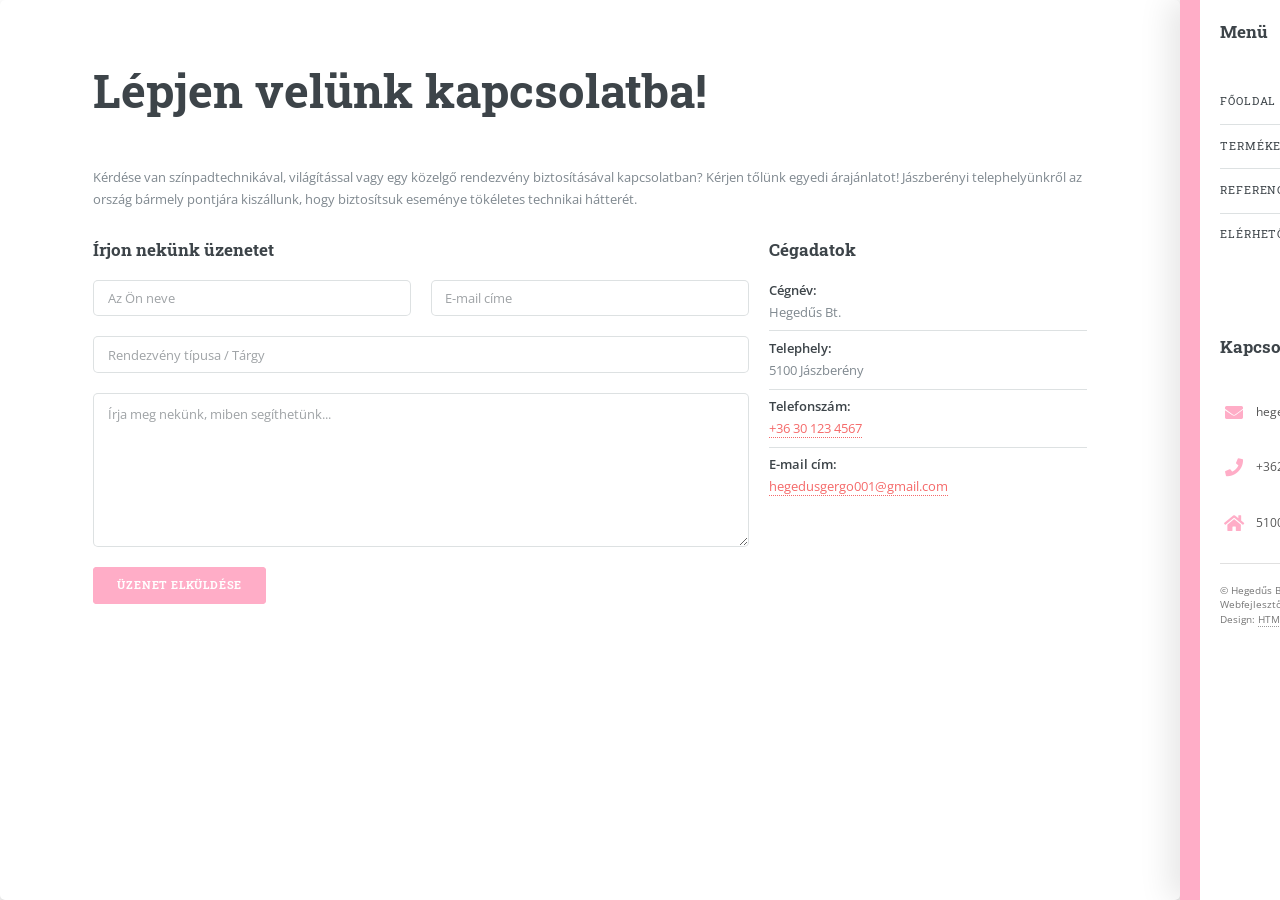
<file: elerhetosegek.html>
<!DOCTYPE HTML>
<html>
    <head>
        <title>Hegedűs Bt.</title>
        <meta charset="utf-8" />
        <meta name="viewport" content="width=device-width, initial-scale=1, user-scalable=no" />
        <link rel="stylesheet" href="assets/css/main.css" />
    </head>
    <body class="is-preload">

        <div id="wrapper">

            <div id="main">
                <div class="inner">

                    <header class="main">
                        <h1>Lépjen velünk kapcsolatba!</h1>
                    </header>

                    <p>
                        Kérdése van színpadtechnikával, világítással vagy egy közelgő rendezvény biztosításával kapcsolatban? 
                        Kérjen tőlünk egyedi árajánlatot! Jászberényi telephelyünkről az ország bármely pontjára kiszállunk, 
                        hogy biztosítsuk eseménye tökéletes technikai hátterét.
                    </p>

                    <div class="row">
                        
                        <div class="col-8 col-12-small">
                            <h3>Írjon nekünk üzenetet</h3>
                            <form method="post" action="#">
                                <div class="row gtr-uniform">
                                    <div class="col-6 col-12-xsmall">
                                        <input type="text" name="name" id="name" value="" placeholder="Az Ön neve" required />
                                    </div>
                                    <div class="col-6 col-12-xsmall">
                                        <input type="email" name="email" id="email" value="" placeholder="E-mail címe" required />
                                    </div>
                                    <div class="col-12">
                                        <input type="text" name="subject" id="subject" value="" placeholder="Rendezvény típusa / Tárgy" />
                                    </div>
                                    <div class="col-12">
                                        <textarea name="message" id="message" placeholder="Írja meg nekünk, miben segíthetünk..." rows="6" required></textarea>
                                    </div>
                                    <div class="col-12">
                                        <ul class="actions">
                                            <li><input type="submit" value="Üzenet elküldése" class="primary" /></li>
                                        </ul>
                                    </div>
                                </div>
                            </form>
                        </div>

                        <div class="col-4 col-12-small">
                            <h3>Cégadatok</h3>
                            <ul class="alt">
                                <li>
                                    <strong>Cégnév:</strong><br>
                                    Hegedűs Bt.
                                </li>
                                <li>
                                    <strong>Telephely:</strong><br>
                                    5100 Jászberény
                                </li>
                                <li>
                                    <strong>Telefonszám:</strong><br>
                                    <a href="tel:+36202925748">+36 30 123 4567</a>
                                </li>
                                <li>
                                    <strong>E-mail cím:</strong><br>
                                    <a href="mailto:hegedusgergo001@gmail.com">hegedusgergo001@gmail.com</a>
                                </li>
                            </ul>
                        </div>
                    </div>


                </div>
										<div id="sidebar-container"></div>
            </div>



        </div>

        <script src="assets/js/jquery.min.js"></script>
        <script src="assets/js/browser.min.js"></script>
        <script src="assets/js/breakpoints.min.js"></script>
        <script src="assets/js/util.js"></script>
        <script src="assets/js/main.js"></script>

				<script>
			// Betölti a sidebar.html tartalmát a konténerbe
			fetch('sidebar.html')
				.then(response => response.text())
				.then(data => {
					document.getElementById('sidebar-container').innerHTML = data;
				})
				.catch(error => console.error('Hiba a sidebar betöltésekor:', error));
		</script>
    </body>
</html>
</file>
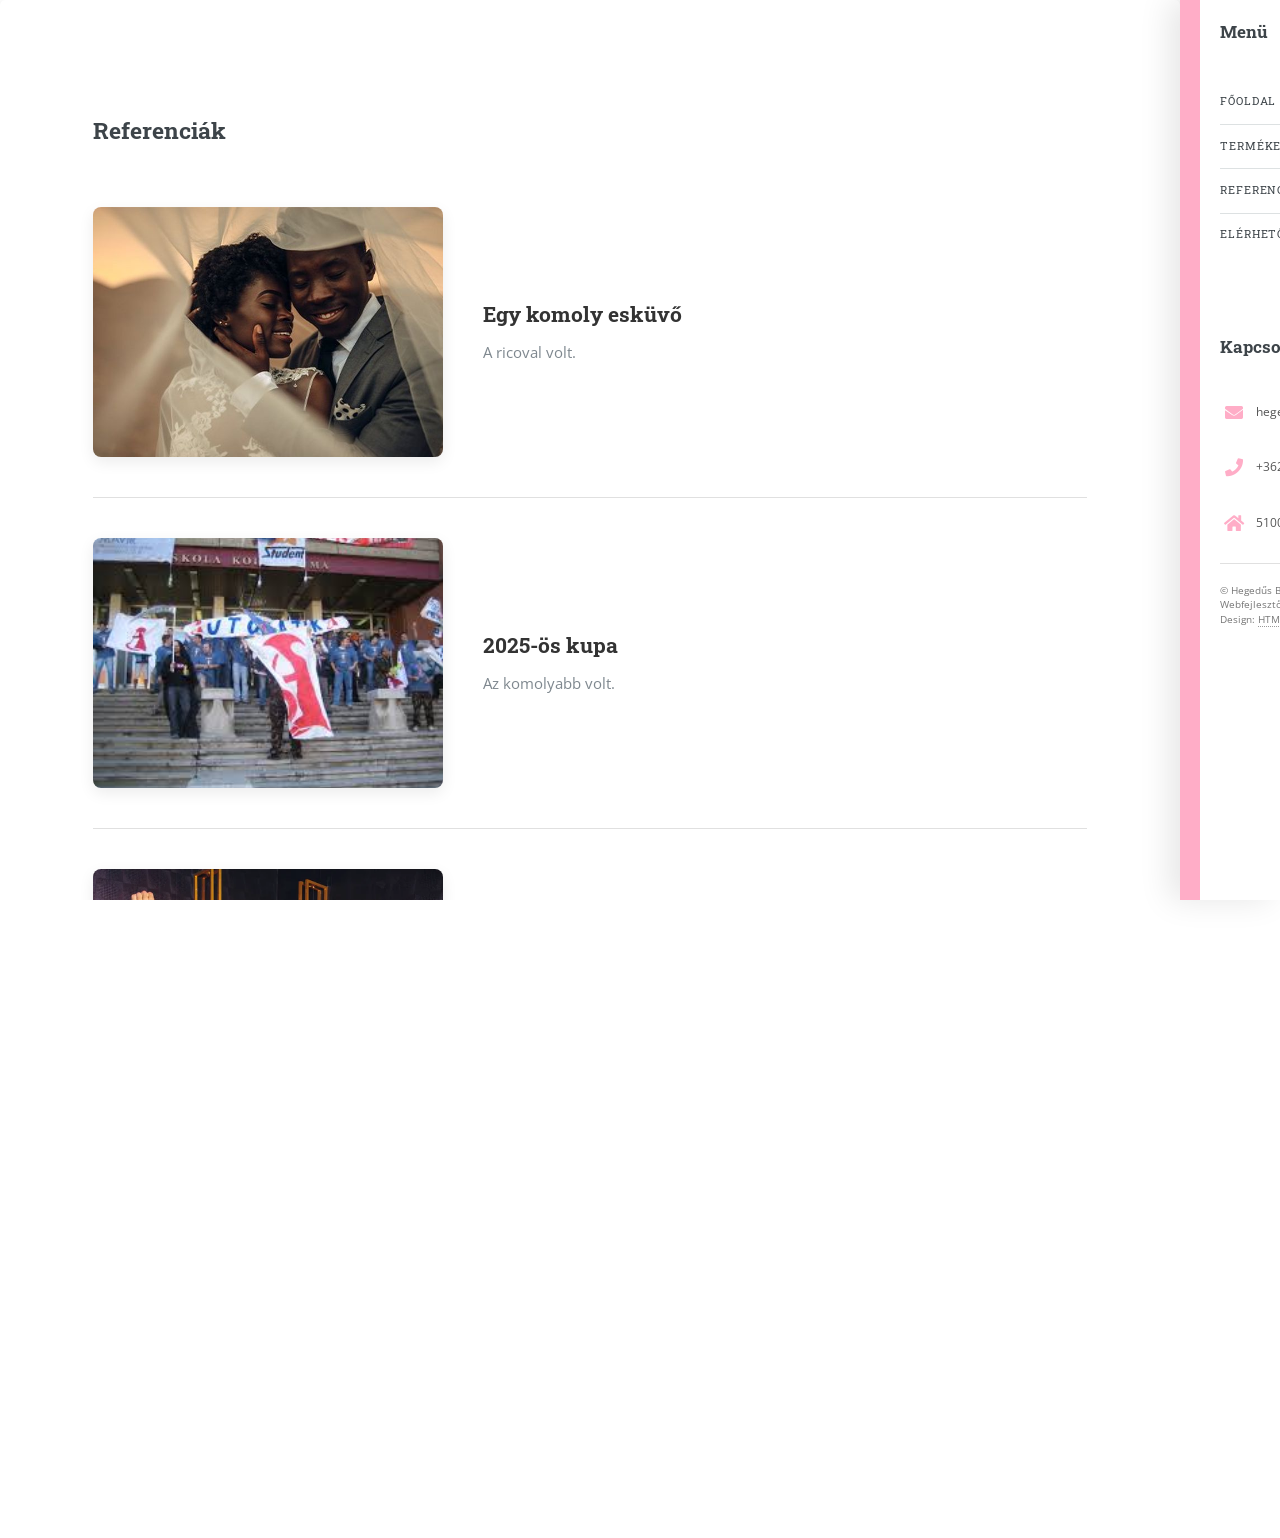
<file: referencia.html>
<!DOCTYPE HTML>
<html>
    <head>
        <title>Hegedűs Bt.</title>
        <meta charset="utf-8" />
        <meta name="viewport" content="width=device-width, initial-scale=1, user-scalable=no" />
        <link rel="stylesheet" href="assets/css/main.css" />
    </head>
    <body class="is-preload">

        <div id="wrapper">

            <div id="main">
                <div class="inner">

                    <section>
                        <header class="major">
                            <h2>Referenciák</h2>
                        </header>
                        
                        <div class="references-layout">
                            
                            <article>
                                <a class="image"><img src="images/eskuvo/eskuvo_borito.jpg" alt="" /></a>
                                
                                <img src="images/eskuvo/eskuvo1.jpg" style="display: none;" alt="" />
                                <img src="images/eskuvo/images.jpg" style="display: none;" alt="" />
                                
                                <div class="content">
                                    <h3>Egy komoly esküvő</h3>
                                    <p>A ricoval volt.</p>
                                </div>
                            </article>
                            
                            <article>
                                <a class="image"><img src="images/kupa/kupa_borito.jpg" alt="" /></a>

								<img src="images/kupa/kupa1.jpg" style="display: none;" alt="" />
                                <img src="images/kupa/kupa2.jpg" style="display: none;" alt="" />
                                <div class="content">
                                    <h3>2025-ös kupa</h3>
                                    <p>Az komolyabb volt. </p>
                                </div>
                            </article>
                            
                            <article>
                                <a class="image"><img src="images/legeny/pic08.jpg" alt="" /></a>
                                <div class="content">
                                    <h3>Baltazár legénybúcsú</h3>
                                    <p>Az pedig felejthetetlen.</p>
                                </div>
                            </article>
                            
                            <article>
                                <a class="image"><img src="images/sziget/pic05.jpg" alt="" /></a>
                                <div class="content">
                                    <h3>Szigetfesztivál 2029???</h3>
                                    <p>????</p>
                                </div>
                            </article>

                        </div>
                    </section>

                </div>
				<div id="sidebar-container"></div>

            </div>

            

        </div> <div id="image-modal" class="modal">
            <span class="close">&times;</span>
            <span class="prev">&#10094;</span> <span class="next">&#10095;</span> <img class="modal-content" id="full-image">
        </div>

        <script src="assets/js/jquery.min.js"></script>
        <script src="assets/js/browser.min.js"></script>
        <script src="assets/js/breakpoints.min.js"></script>
        <script src="assets/js/util.js"></script>
        <script src="assets/js/main.js"></script>

			<script>
				// Betölti a sidebar.html tartalmát a konténerbe
				fetch('sidebar.html')
					.then(response => response.text())
					.then(data => {
						document.getElementById('sidebar-container').innerHTML = data;
					})
					.catch(error => console.error('Hiba a sidebar betöltésekor:', error));
			</script>

        <script>
            $(document).ready(function(){
                var currentGallery = []; 
                var currentIndex = 0;    

                // Amikor rákattintanak a referencián belül bármilyen képre
                $('#main .references-layout article img').on('click', function(e){
                    e.preventDefault(); 
                    currentGallery = []; 
                    
                    // Összegyűjtjük az adott <article> összes képét (a rejtetteket is)
                    $(this).closest('article').find('img').each(function() {
                        currentGallery.push($(this).attr('src'));
                    });

                    var clickedSrc = $(this).attr('src'); 
                    currentIndex = currentGallery.indexOf(clickedSrc); 
                    
                    // Ha csak 1 kép van, elrejtjük a nyilakat, ha több, megmutatjuk
                    if(currentGallery.length <= 1) {
                        $('.modal .prev, .modal .next').hide();
                    } else {
                        $('.modal .prev, .modal .next').show();
                    }

                    $('#full-image').attr('src', currentGallery[currentIndex]); 
                    $('#image-modal').fadeIn(300); 
                });

                // Lapozás JOBBRA
                $('.modal .next').on('click', function() {
                    currentIndex++;
                    if(currentIndex >= currentGallery.length) currentIndex = 0; 
                    
                    $('#full-image').fadeOut(150, function() {
                        $(this).attr('src', currentGallery[currentIndex]).fadeIn(150);
                    });
                });

                // Lapozás BALRA
                $('.modal .prev').on('click', function() {
                    currentIndex--;
                    if(currentIndex < 0) currentIndex = currentGallery.length - 1; 
                    
                    $('#full-image').fadeOut(150, function() {
                        $(this).attr('src', currentGallery[currentIndex]).fadeIn(150);
                    });
                });

                // Bezárás
                $('.modal .close, .modal').on('click', function(e){
                    if (e.target !== document.getElementById('full-image') && 
                        !$(e.target).hasClass('prev') && 
                        !$(e.target).hasClass('next')) {
                        $('#image-modal').fadeOut(300); 
                    }
                });
            });
        </script>

    </body>
</html>
</file>
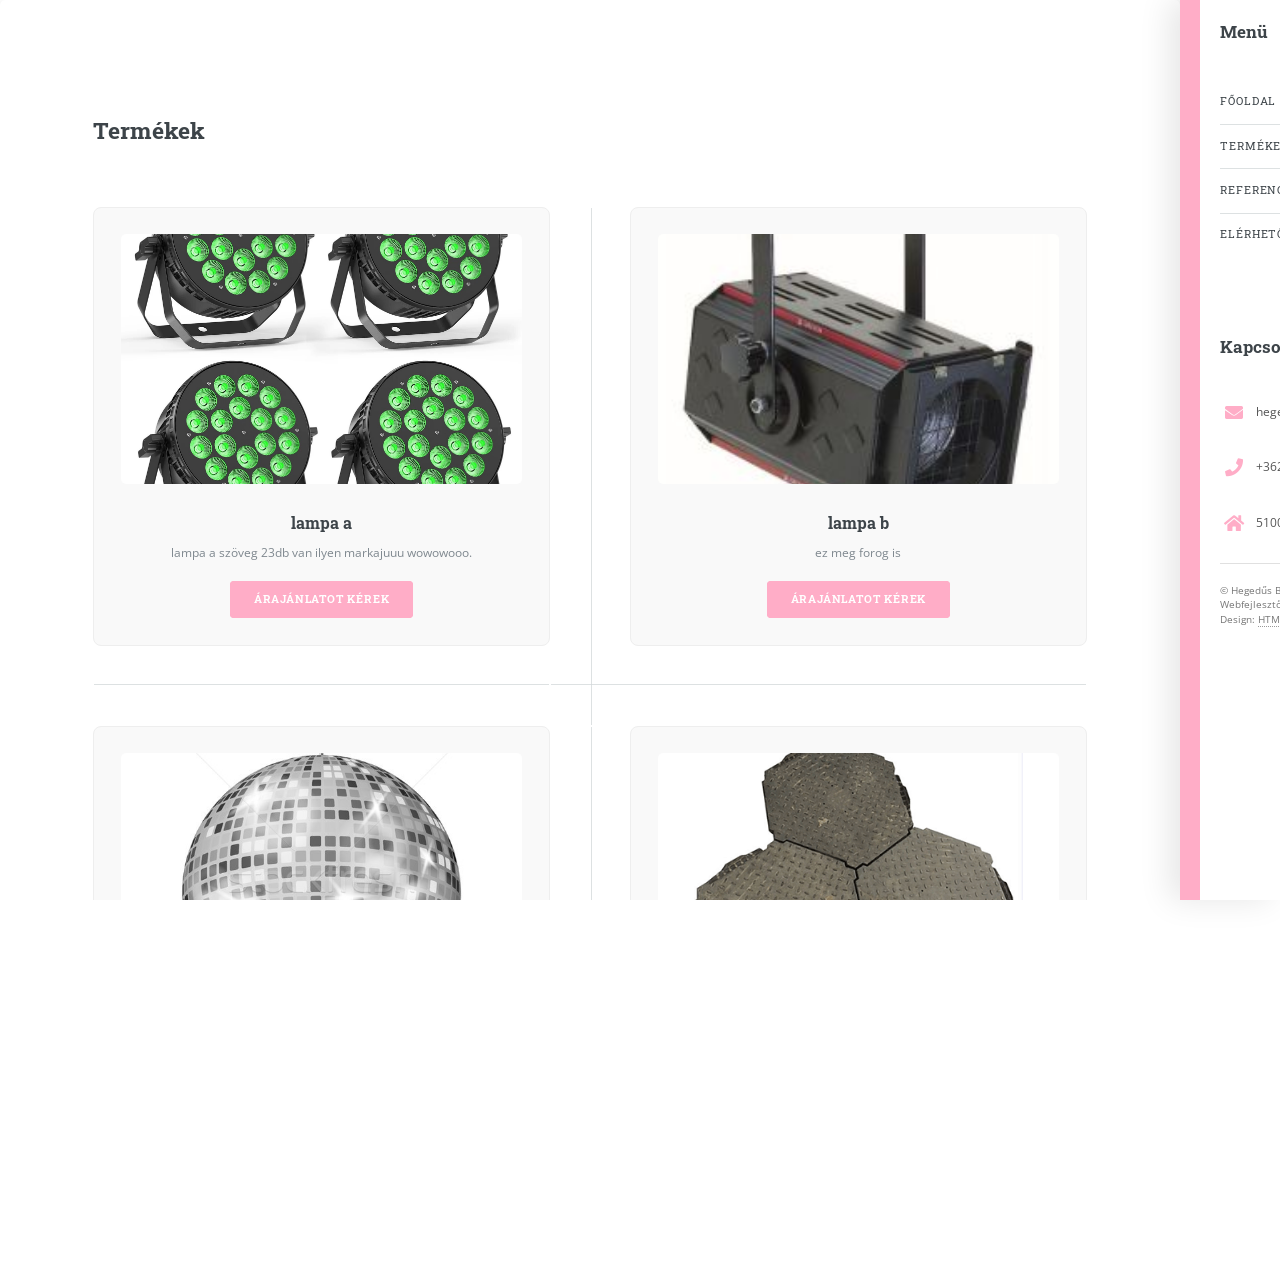
<file: termekek.html>
<!DOCTYPE HTML>
<html>
    <head>
        <title>Hegedűs Bt.</title>
        <meta charset="utf-8" />
        <meta name="viewport" content="width=device-width, initial-scale=1, user-scalable=no" />
        <link rel="stylesheet" href="assets/css/main.css" />
    </head>
    <body class="is-preload">

        <div id="wrapper">

            <div id="main">
                <div class="inner">

                    <section>
                        <header class="major">
                            <h2>Termékek</h2>
                        </header>
                        <div class="posts">
                            <article>
                                <a class="image"><img src="images/pic01.jpg" alt="" /></a>
                                <h3>lampa a</h3>
                                <p>lampa a szöveg 23db van ilyen markajuuu wowowooo.</p>
                                <a href="mailto:hegedusgergo001@gmail.com?subject=Árajánlatkérés%20-%20Hegedűs%20Bt.&body=Tisztelt%20Hegedűs%20Bt.!%0D%0A%0D%0ASzeretnék%20árajánlatot%20kérni%20a%20következő%20szolgáltatásra:%20" class="button primary">Árajánlatot kérek</a>
                            </article>
                            <article>
                                <a class="image"><img src="images/pic02.jpg" alt="" /></a>
                                <h3>lampa b</h3>
                                <p>ez meg forog is</p>
                                <a href="mailto:hegedusgergo001@gmail.com?subject=Árajánlatkérés%20-%20Hegedűs%20Bt.&body=Tisztelt%20Hegedűs%20Bt.!%0D%0A%0D%0ASzeretnék%20árajánlatot%20kérni%20a%20következő%20szolgáltatásra:%20" class="button primary">Árajánlatot kérek</a>
                            </article>
                            <article>
                                <a class="image"><img src="images/pic03.jpg" alt="" /></a>
                                <h3>diszkogomb</h3>
                                <p>kell egy komoj hangulat</p>
                                <a href="mailto:hegedusgergo001@gmail.com?subject=Árajánlatkérés%20-%20Hegedűs%20Bt.&body=Tisztelt%20Hegedűs%20Bt.!%0D%0A%0D%0ASzeretnék%20árajánlatot%20kérni%20a%20következő%20szolgáltatásra:%20" class="button primary">Árajánlatot kérek</a>
                            </article>
                            <article>
                                <a class="image"><img src="images/pic04.jpg" alt="" /></a>
                                <h3>mehsejt</h3>
                                <p>ezek vannak</p>
                                <a href="mailto:hegedusgergo001@gmail.com?subject=Árajánlatkérés%20-%20Hegedűs%20Bt.&body=Tisztelt%20Hegedűs%20Bt.!%0D%0A%0D%0ASzeretnék%20árajánlatot%20kérni%20a%20következő%20szolgáltatásra:%20" class="button primary">Árajánlatot kérek</a>
                            </article>
                        </div>
                    </section>

                </div>
				<div id="sidebar-container"></div>
            </div>  

           
        </div> <div id="image-modal" class="modal">
            <span class="close">&times;</span>
            <img class="modal-content" id="full-image">
        </div>

        <script src="assets/js/jquery.min.js"></script>
        <script src="assets/js/browser.min.js"></script>
        <script src="assets/js/breakpoints.min.js"></script>
        <script src="assets/js/util.js"></script>
        <script src="assets/js/main.js"></script>

		<script>
			// Betölti a sidebar.html tartalmát a konténerbe
			fetch('sidebar.html')
				.then(response => response.text())
				.then(data => {
					document.getElementById('sidebar-container').innerHTML = data;
				})
				.catch(error => console.error('Hiba a sidebar betöltésekor:', error));
		</script>

        <script>
            $(document).ready(function(){
                // Amikor rákattintanak egy termék képére
                $('#main .posts article .image img').on('click', function(e){
                    e.preventDefault(); // Megakadályozzuk, hogy felugorjon az oldal tetejére
                    var src = $(this).attr('src'); // Kinyerjük a kép URL-jét
                    $('#full-image').attr('src', src); // Átadjuk a rejtett nagy képnek
                    $('#image-modal').fadeIn(300); // Megjelenítjük a sötét hátteret
                });

                // Bezárás, ha az X-re vagy a sötét háttérre kattintanak
                $('.modal .close, .modal').on('click', function(e){
                    if (e.target !== document.getElementById('full-image')) {
                        $('#image-modal').fadeOut(300); // Eltüntetjük
                    }
                });
            });
        </script>

    </body>
</html>
</file>
<file: assets/css/main.css>
@import url(fontawesome-all.min.css);
@import url("https://fonts.googleapis.com/css?family=Open+Sans:400,600,400italic,600italic|Roboto+Slab:400,700");
/*
	Editorial by HTML5 UP
	html5up.net | @ajlkn
	Free for personal and commercial use under the CCA 3.0 license (html5up.net/license)
*/
html, body, div, span, applet, object,
iframe, h1, h2, h3, h4, h5, h6, p, blockquote,
pre, a, abbr, acronym, address, big, cite,
code, del, dfn, em, img, ins, kbd, q, s, samp,
small, strike, strong, sub, sup, tt, var, b,
u, i, center, dl, dt, dd, ol, ul, li, fieldset,
form, label, legend, table, caption, tbody,
tfoot, thead, tr, th, td, article, aside,
canvas, details, embed, figure, figcaption,
footer, header, hgroup, menu, nav, output, ruby,
section, summary, time, mark, audio, video {
  margin: 0;
  padding: 0;
  border: 0;
  font-size: 100%;
  font: inherit;
  vertical-align: baseline; }

article, aside, details, figcaption, figure,
footer, header, hgroup, menu, nav, section {
  display: block; }

body {
  line-height: 1; }

ol, ul {
  list-style: none; }

blockquote, q {
  quotes: none; }
  blockquote:before, blockquote:after, q:before, q:after {
    content: '';
    content: none; }

table {
  border-collapse: collapse;
  border-spacing: 0; }

body {
  -webkit-text-size-adjust: none; }

mark {
  background-color: transparent;
  color: inherit; }

input::-moz-focus-inner {
  border: 0;
  padding: 0; }

input, select, textarea {
  -moz-appearance: none;
  -webkit-appearance: none;
  -ms-appearance: none;
  appearance: none; }

/* Basic */
@-ms-viewport {
  width: device-width; }

body {
  -ms-overflow-style: scrollbar; }

@media screen and (max-width: 80px) {
  html, body {
    min-width: 320px; } }

html {
  box-sizing: border-box; }

*, *:before, *:after {
  box-sizing: inherit; }

body {
  background: #ffffff; }
  body.is-preload *, body.is-preload *:before, body.is-preload *:after, body.is-resizing *, body.is-resizing *:before, body.is-resizing *:after {
    -moz-animation: none !important;
    -webkit-animation: none !important;
    -ms-animation: none !important;
    animation: none !important;
    -moz-transition: none !important;
    -webkit-transition: none !important;
    -ms-transition: none !important;
    transition: none !important; }

/* Type */
body, input, select, textarea {
  color: #7f888f;
  font-family: "Open Sans", sans-serif;
  font-size: 13pt;
  font-weight: 400;
  line-height: 1.65; }
  @media screen and (max-width: 1680px) {
    body, input, select, textarea {
      font-size: 11pt; } }
  @media screen and (max-width: 1280px) {
    body, input, select, textarea {
      font-size: 10pt; } }
  @media screen and (max-width: 360px) {
    body, input, select, textarea {
      font-size: 9pt; } }

a {
  -moz-transition: color 0.2s ease-in-out, border-bottom-color 0.2s ease-in-out;
  -webkit-transition: color 0.2s ease-in-out, border-bottom-color 0.2s ease-in-out;
  -ms-transition: color 0.2s ease-in-out, border-bottom-color 0.2s ease-in-out;
  transition: color 0.2s ease-in-out, border-bottom-color 0.2s ease-in-out;
  border-bottom: dotted 1px;
  color: #f56a6a;
  text-decoration: none; }
  a:hover {
    border-bottom-color: #f56a6a;
    color: #f56a6a !important; }
    a:hover strong {
      color: inherit; }

strong, b {
  color: #3d4449;
  font-weight: 600; }

em, i {
  font-style: italic; }

p {
  margin: 0 0 2em 0; }

h1, h2, h3, h4, h5, h6 {
  color: #3d4449;
  font-family: "Roboto Slab", serif;
  font-weight: 700;
  line-height: 1.5;
  margin: 0 0 1em 0; }
  h1 a, h2 a, h3 a, h4 a, h5 a, h6 a {
    color: inherit;
    text-decoration: none;
    border-bottom: 0; }

h1 {
  font-size: 4em;
  margin: 0 0 0.5em 0;
  line-height: 1.3; }

h2 {
  font-size: 1.75em; }

h3 {
  font-size: 1.25em; }

h4 {
  font-size: 1.1em; }

h5 {
  font-size: 0.9em; }

h6 {
  font-size: 0.7em; }

@media screen and (max-width: 1680px) {
  h1 {
    font-size: 3.5em; } }

@media screen and (max-width: 980px) {
  h1 {
    font-size: 3.25em; } }

@media screen and (max-width: 736px) {
  h1 {
    font-size: 2em;
    line-height: 1.4; }
  h2 {
    font-size: 1.5em; } }

sub {
  font-size: 0.8em;
  position: relative;
  top: 0.5em; }

sup {
  font-size: 0.8em;
  position: relative;
  top: -0.5em; }

blockquote {
  border-left: solid 3px rgba(210, 215, 217, 0.75);
  font-style: italic;
  margin: 0 0 2em 0;
  padding: 0.5em 0 0.5em 2em; }

code {
  background: rgba(230, 235, 237, 0.25);
  border-radius: 0.375em;
  border: solid 1px rgba(210, 215, 217, 0.75);
  font-family: "Courier New", monospace;
  font-size: 0.9em;
  margin: 0 0.25em;
  padding: 0.25em 0.65em; }

pre {
  -webkit-overflow-scrolling: touch;
  font-family: "Courier New", monospace;
  font-size: 0.9em;
  margin: 0 0 2em 0; }
  pre code {
    display: block;
    line-height: 1.75;
    padding: 1em 1.5em;
    overflow-x: auto; }

hr {
  border: 0;
  border-bottom: solid 1px rgba(210, 215, 217, 0.75);
  margin: 2em 0; }
  hr.major {
    margin: 3em 0; }

.align-left {
  text-align: left; }

.align-center {
  text-align: center; }

.align-right {
  text-align: right; }

/* Row */
.row {
  display: flex;
  flex-wrap: wrap;
  box-sizing: border-box;
  align-items: stretch; }
  .row > * {
    box-sizing: border-box; }
  .row.gtr-uniform > * > :last-child {
    margin-bottom: 0; }
  .row.aln-left {
    justify-content: flex-start; }
  .row.aln-center {
    justify-content: center; }
  .row.aln-right {
    justify-content: flex-end; }
  .row.aln-top {
    align-items: flex-start; }
  .row.aln-middle {
    align-items: center; }
  .row.aln-bottom {
    align-items: flex-end; }
  .row > .imp {
    order: -1; }
  .row > .col-1 {
    width: 8.33333%; }
  .row > .off-1 {
    margin-left: 8.33333%; }
  .row > .col-2 {
    width: 16.66667%; }
  .row > .off-2 {
    margin-left: 16.66667%; }
  .row > .col-3 {
    width: 25%; }
  .row > .off-3 {
    margin-left: 25%; }
  .row > .col-4 {
    width: 33.33333%; }
  .row > .off-4 {
    margin-left: 33.33333%; }
  .row > .col-5 {
    width: 41.66667%; }
  .row > .off-5 {
    margin-left: 41.66667%; }
  .row > .col-6 {
    width: 50%; }
  .row > .off-6 {
    margin-left: 50%; }
  .row > .col-7 {
    width: 58.33333%; }
  .row > .off-7 {
    margin-left: 58.33333%; }
  .row > .col-8 {
    width: 66.66667%; }
  .row > .off-8 {
    margin-left: 66.66667%; }
  .row > .col-9 {
    width: 75%; }
  .row > .off-9 {
    margin-left: 75%; }
  .row > .col-10 {
    width: 83.33333%; }
  .row > .off-10 {
    margin-left: 83.33333%; }
  .row > .col-11 {
    width: 91.66667%; }
  .row > .off-11 {
    margin-left: 91.66667%; }
  .row > .col-12 {
    width: 100%; }
  .row > .off-12 {
    margin-left: 100%; }
  .row.gtr-0 {
    margin-top: 0;
    margin-left: 0em; }
    .row.gtr-0 > * {
      padding: 0 0 0 0em; }
    .row.gtr-0.gtr-uniform {
      margin-top: 0em; }
      .row.gtr-0.gtr-uniform > * {
        padding-top: 0em; }
  .row.gtr-25 {
    margin-top: 0;
    margin-left: -0.375em; }
    .row.gtr-25 > * {
      padding: 0 0 0 0.375em; }
    .row.gtr-25.gtr-uniform {
      margin-top: -0.375em; }
      .row.gtr-25.gtr-uniform > * {
        padding-top: 0.375em; }
  .row.gtr-50 {
    margin-top: 0;
    margin-left: -0.75em; }
    .row.gtr-50 > * {
      padding: 0 0 0 0.75em; }
    .row.gtr-50.gtr-uniform {
      margin-top: -0.75em; }
      .row.gtr-50.gtr-uniform > * {
        padding-top: 0.75em; }
  .row {
    margin-top: 0;
    margin-left: -1.5em; }
    .row > * {
      padding: 0 0 0 1.5em; }
    .row.gtr-uniform {
      margin-top: -1.5em; }
      .row.gtr-uniform > * {
        padding-top: 1.5em; }
  .row.gtr-150 {
    margin-top: 0;
    margin-left: -2.25em; }
    .row.gtr-150 > * {
      padding: 0 0 0 2.25em; }
    .row.gtr-150.gtr-uniform {
      margin-top: -2.25em; }
      .row.gtr-150.gtr-uniform > * {
        padding-top: 2.25em; }
  .row.gtr-200 {
    margin-top: 0;
    margin-left: -3em; }
    .row.gtr-200 > * {
      padding: 0 0 0 3em; }
    .row.gtr-200.gtr-uniform {
      margin-top: -3em; }
      .row.gtr-200.gtr-uniform > * {
        padding-top: 3em; }
  @media screen and (max-width: 1680px) {
    .row {
      display: flex;
      flex-wrap: wrap;
      box-sizing: border-box;
      align-items: stretch; }
      .row > * {
        box-sizing: border-box; }
      .row.gtr-uniform > * > :last-child {
        margin-bottom: 0; }
      .row.aln-left {
        justify-content: flex-start; }
      .row.aln-center {
        justify-content: center; }
      .row.aln-right {
        justify-content: flex-end; }
      .row.aln-top {
        align-items: flex-start; }
      .row.aln-middle {
        align-items: center; }
      .row.aln-bottom {
        align-items: flex-end; }
      .row > .imp-xlarge {
        order: -1; }
      .row > .col-1-xlarge {
        width: 8.33333%; }
      .row > .off-1-xlarge {
        margin-left: 8.33333%; }
      .row > .col-2-xlarge {
        width: 16.66667%; }
      .row > .off-2-xlarge {
        margin-left: 16.66667%; }
      .row > .col-3-xlarge {
        width: 25%; }
      .row > .off-3-xlarge {
        margin-left: 25%; }
      .row > .col-4-xlarge {
        width: 33.33333%; }
      .row > .off-4-xlarge {
        margin-left: 33.33333%; }
      .row > .col-5-xlarge {
        width: 41.66667%; }
      .row > .off-5-xlarge {
        margin-left: 41.66667%; }
      .row > .col-6-xlarge {
        width: 50%; }
      .row > .off-6-xlarge {
        margin-left: 50%; }
      .row > .col-7-xlarge {
        width: 58.33333%; }
      .row > .off-7-xlarge {
        margin-left: 58.33333%; }
      .row > .col-8-xlarge {
        width: 66.66667%; }
      .row > .off-8-xlarge {
        margin-left: 66.66667%; }
      .row > .col-9-xlarge {
        width: 75%; }
      .row > .off-9-xlarge {
        margin-left: 75%; }
      .row > .col-10-xlarge {
        width: 83.33333%; }
      .row > .off-10-xlarge {
        margin-left: 83.33333%; }
      .row > .col-11-xlarge {
        width: 91.66667%; }
      .row > .off-11-xlarge {
        margin-left: 91.66667%; }
      .row > .col-12-xlarge {
        width: 100%; }
      .row > .off-12-xlarge {
        margin-left: 100%; }
      .row.gtr-0 {
        margin-top: 0;
        margin-left: 0em; }
        .row.gtr-0 > * {
          padding: 0 0 0 0em; }
        .row.gtr-0.gtr-uniform {
          margin-top: 0em; }
          .row.gtr-0.gtr-uniform > * {
            padding-top: 0em; }
      .row.gtr-25 {
        margin-top: 0;
        margin-left: -0.375em; }
        .row.gtr-25 > * {
          padding: 0 0 0 0.375em; }
        .row.gtr-25.gtr-uniform {
          margin-top: -0.375em; }
          .row.gtr-25.gtr-uniform > * {
            padding-top: 0.375em; }
      .row.gtr-50 {
        margin-top: 0;
        margin-left: -0.75em; }
        .row.gtr-50 > * {
          padding: 0 0 0 0.75em; }
        .row.gtr-50.gtr-uniform {
          margin-top: -0.75em; }
          .row.gtr-50.gtr-uniform > * {
            padding-top: 0.75em; }
      .row {
        margin-top: 0;
        margin-left: -1.5em; }
        .row > * {
          padding: 0 0 0 1.5em; }
        .row.gtr-uniform {
          margin-top: -1.5em; }
          .row.gtr-uniform > * {
            padding-top: 1.5em; }
      .row.gtr-150 {
        margin-top: 0;
        margin-left: -2.25em; }
        .row.gtr-150 > * {
          padding: 0 0 0 2.25em; }
        .row.gtr-150.gtr-uniform {
          margin-top: -2.25em; }
          .row.gtr-150.gtr-uniform > * {
            padding-top: 2.25em; }
      .row.gtr-200 {
        margin-top: 0;
        margin-left: -3em; }
        .row.gtr-200 > * {
          padding: 0 0 0 3em; }
        .row.gtr-200.gtr-uniform {
          margin-top: -3em; }
          .row.gtr-200.gtr-uniform > * {
            padding-top: 3em; } }
  @media screen and (max-width: 1280px) {
    .row {
      display: flex;
      flex-wrap: wrap;
      box-sizing: border-box;
      align-items: stretch; }
      .row > * {
        box-sizing: border-box; }
      .row.gtr-uniform > * > :last-child {
        margin-bottom: 0; }
      .row.aln-left {
        justify-content: flex-start; }
      .row.aln-center {
        justify-content: center; }
      .row.aln-right {
        justify-content: flex-end; }
      .row.aln-top {
        align-items: flex-start; }
      .row.aln-middle {
        align-items: center; }
      .row.aln-bottom {
        align-items: flex-end; }
      .row > .imp-large {
        order: -1; }
      .row > .col-1-large {
        width: 8.33333%; }
      .row > .off-1-large {
        margin-left: 8.33333%; }
      .row > .col-2-large {
        width: 16.66667%; }
      .row > .off-2-large {
        margin-left: 16.66667%; }
      .row > .col-3-large {
        width: 25%; }
      .row > .off-3-large {
        margin-left: 25%; }
      .row > .col-4-large {
        width: 33.33333%; }
      .row > .off-4-large {
        margin-left: 33.33333%; }
      .row > .col-5-large {
        width: 41.66667%; }
      .row > .off-5-large {
        margin-left: 41.66667%; }
      .row > .col-6-large {
        width: 50%; }
      .row > .off-6-large {
        margin-left: 50%; }
      .row > .col-7-large {
        width: 58.33333%; }
      .row > .off-7-large {
        margin-left: 58.33333%; }
      .row > .col-8-large {
        width: 66.66667%; }
      .row > .off-8-large {
        margin-left: 66.66667%; }
      .row > .col-9-large {
        width: 75%; }
      .row > .off-9-large {
        margin-left: 75%; }
      .row > .col-10-large {
        width: 83.33333%; }
      .row > .off-10-large {
        margin-left: 83.33333%; }
      .row > .col-11-large {
        width: 91.66667%; }
      .row > .off-11-large {
        margin-left: 91.66667%; }
      .row > .col-12-large {
        width: 100%; }
      .row > .off-12-large {
        margin-left: 100%; }
      .row.gtr-0 {
        margin-top: 0;
        margin-left: 0em; }
        .row.gtr-0 > * {
          padding: 0 0 0 0em; }
        .row.gtr-0.gtr-uniform {
          margin-top: 0em; }
          .row.gtr-0.gtr-uniform > * {
            padding-top: 0em; }
      .row.gtr-25 {
        margin-top: 0;
        margin-left: -0.375em; }
        .row.gtr-25 > * {
          padding: 0 0 0 0.375em; }
        .row.gtr-25.gtr-uniform {
          margin-top: -0.375em; }
          .row.gtr-25.gtr-uniform > * {
            padding-top: 0.375em; }
      .row.gtr-50 {
        margin-top: 0;
        margin-left: -0.75em; }
        .row.gtr-50 > * {
          padding: 0 0 0 0.75em; }
        .row.gtr-50.gtr-uniform {
          margin-top: -0.75em; }
          .row.gtr-50.gtr-uniform > * {
            padding-top: 0.75em; }
      .row {
        margin-top: 0;
        margin-left: -1.5em; }
        .row > * {
          padding: 0 0 0 1.5em; }
        .row.gtr-uniform {
          margin-top: -1.5em; }
          .row.gtr-uniform > * {
            padding-top: 1.5em; }
      .row.gtr-150 {
        margin-top: 0;
        margin-left: -2.25em; }
        .row.gtr-150 > * {
          padding: 0 0 0 2.25em; }
        .row.gtr-150.gtr-uniform {
          margin-top: -2.25em; }
          .row.gtr-150.gtr-uniform > * {
            padding-top: 2.25em; }
      .row.gtr-200 {
        margin-top: 0;
        margin-left: -3em; }
        .row.gtr-200 > * {
          padding: 0 0 0 3em; }
        .row.gtr-200.gtr-uniform {
          margin-top: -3em; }
          .row.gtr-200.gtr-uniform > * {
            padding-top: 3em; } }
  @media screen and (max-width: 980px) {
    .row {
      display: flex;
      flex-wrap: wrap;
      box-sizing: border-box;
      align-items: stretch; }
      .row > * {
        box-sizing: border-box; }
      .row.gtr-uniform > * > :last-child {
        margin-bottom: 0; }
      .row.aln-left {
        justify-content: flex-start; }
      .row.aln-center {
        justify-content: center; }
      .row.aln-right {
        justify-content: flex-end; }
      .row.aln-top {
        align-items: flex-start; }
      .row.aln-middle {
        align-items: center; }
      .row.aln-bottom {
        align-items: flex-end; }
      .row > .imp-medium {
        order: -1; }
      .row > .col-1-medium {
        width: 8.33333%; }
      .row > .off-1-medium {
        margin-left: 8.33333%; }
      .row > .col-2-medium {
        width: 16.66667%; }
      .row > .off-2-medium {
        margin-left: 16.66667%; }
      .row > .col-3-medium {
        width: 25%; }
      .row > .off-3-medium {
        margin-left: 25%; }
      .row > .col-4-medium {
        width: 33.33333%; }
      .row > .off-4-medium {
        margin-left: 33.33333%; }
      .row > .col-5-medium {
        width: 41.66667%; }
      .row > .off-5-medium {
        margin-left: 41.66667%; }
      .row > .col-6-medium {
        width: 50%; }
      .row > .off-6-medium {
        margin-left: 50%; }
      .row > .col-7-medium {
        width: 58.33333%; }
      .row > .off-7-medium {
        margin-left: 58.33333%; }
      .row > .col-8-medium {
        width: 66.66667%; }
      .row > .off-8-medium {
        margin-left: 66.66667%; }
      .row > .col-9-medium {
        width: 75%; }
      .row > .off-9-medium {
        margin-left: 75%; }
      .row > .col-10-medium {
        width: 83.33333%; }
      .row > .off-10-medium {
        margin-left: 83.33333%; }
      .row > .col-11-medium {
        width: 91.66667%; }
      .row > .off-11-medium {
        margin-left: 91.66667%; }
      .row > .col-12-medium {
        width: 100%; }
      .row > .off-12-medium {
        margin-left: 100%; }
      .row.gtr-0 {
        margin-top: 0;
        margin-left: 0em; }
        .row.gtr-0 > * {
          padding: 0 0 0 0em; }
        .row.gtr-0.gtr-uniform {
          margin-top: 0em; }
          .row.gtr-0.gtr-uniform > * {
            padding-top: 0em; }
      .row.gtr-25 {
        margin-top: 0;
        margin-left: -0.375em; }
        .row.gtr-25 > * {
          padding: 0 0 0 0.375em; }
        .row.gtr-25.gtr-uniform {
          margin-top: -0.375em; }
          .row.gtr-25.gtr-uniform > * {
            padding-top: 0.375em; }
      .row.gtr-50 {
        margin-top: 0;
        margin-left: -0.75em; }
        .row.gtr-50 > * {
          padding: 0 0 0 0.75em; }
        .row.gtr-50.gtr-uniform {
          margin-top: -0.75em; }
          .row.gtr-50.gtr-uniform > * {
            padding-top: 0.75em; }
      .row {
        margin-top: 0;
        margin-left: -1.5em; }
        .row > * {
          padding: 0 0 0 1.5em; }
        .row.gtr-uniform {
          margin-top: -1.5em; }
          .row.gtr-uniform > * {
            padding-top: 1.5em; }
      .row.gtr-150 {
        margin-top: 0;
        margin-left: -2.25em; }
        .row.gtr-150 > * {
          padding: 0 0 0 2.25em; }
        .row.gtr-150.gtr-uniform {
          margin-top: -2.25em; }
          .row.gtr-150.gtr-uniform > * {
            padding-top: 2.25em; }
      .row.gtr-200 {
        margin-top: 0;
        margin-left: -3em; }
        .row.gtr-200 > * {
          padding: 0 0 0 3em; }
        .row.gtr-200.gtr-uniform {
          margin-top: -3em; }
          .row.gtr-200.gtr-uniform > * {
            padding-top: 3em; } }
  @media screen and (max-width: 736px) {
    .row {
      display: flex;
      flex-wrap: wrap;
      box-sizing: border-box;
      align-items: stretch; }
      .row > * {
        box-sizing: border-box; }
      .row.gtr-uniform > * > :last-child {
        margin-bottom: 0; }
      .row.aln-left {
        justify-content: flex-start; }
      .row.aln-center {
        justify-content: center; }
      .row.aln-right {
        justify-content: flex-end; }
      .row.aln-top {
        align-items: flex-start; }
      .row.aln-middle {
        align-items: center; }
      .row.aln-bottom {
        align-items: flex-end; }
      .row > .imp-small {
        order: -1; }
      .row > .col-1-small {
        width: 8.33333%; }
      .row > .off-1-small {
        margin-left: 8.33333%; }
      .row > .col-2-small {
        width: 16.66667%; }
      .row > .off-2-small {
        margin-left: 16.66667%; }
      .row > .col-3-small {
        width: 25%; }
      .row > .off-3-small {
        margin-left: 25%; }
      .row > .col-4-small {
        width: 33.33333%; }
      .row > .off-4-small {
        margin-left: 33.33333%; }
      .row > .col-5-small {
        width: 41.66667%; }
      .row > .off-5-small {
        margin-left: 41.66667%; }
      .row > .col-6-small {
        width: 50%; }
      .row > .off-6-small {
        margin-left: 50%; }
      .row > .col-7-small {
        width: 58.33333%; }
      .row > .off-7-small {
        margin-left: 58.33333%; }
      .row > .col-8-small {
        width: 66.66667%; }
      .row > .off-8-small {
        margin-left: 66.66667%; }
      .row > .col-9-small {
        width: 75%; }
      .row > .off-9-small {
        margin-left: 75%; }
      .row > .col-10-small {
        width: 83.33333%; }
      .row > .off-10-small {
        margin-left: 83.33333%; }
      .row > .col-11-small {
        width: 91.66667%; }
      .row > .off-11-small {
        margin-left: 91.66667%; }
      .row > .col-12-small {
        width: 100%; }
      .row > .off-12-small {
        margin-left: 100%; }
      .row.gtr-0 {
        margin-top: 0;
        margin-left: 0em; }
        .row.gtr-0 > * {
          padding: 0 0 0 0em; }
        .row.gtr-0.gtr-uniform {
          margin-top: 0em; }
          .row.gtr-0.gtr-uniform > * {
            padding-top: 0em; }
      .row.gtr-25 {
        margin-top: 0;
        margin-left: -0.375em; }
        .row.gtr-25 > * {
          padding: 0 0 0 0.375em; }
        .row.gtr-25.gtr-uniform {
          margin-top: -0.375em; }
          .row.gtr-25.gtr-uniform > * {
            padding-top: 0.375em; }
      .row.gtr-50 {
        margin-top: 0;
        margin-left: -0.75em; }
        .row.gtr-50 > * {
          padding: 0 0 0 0.75em; }
        .row.gtr-50.gtr-uniform {
          margin-top: -0.75em; }
          .row.gtr-50.gtr-uniform > * {
            padding-top: 0.75em; }
      .row {
        margin-top: 0;
        margin-left: -1.5em; }
        .row > * {
          padding: 0 0 0 1.5em; }
        .row.gtr-uniform {
          margin-top: -1.5em; }
          .row.gtr-uniform > * {
            padding-top: 1.5em; }
      .row.gtr-150 {
        margin-top: 0;
        margin-left: -2.25em; }
        .row.gtr-150 > * {
          padding: 0 0 0 2.25em; }
        .row.gtr-150.gtr-uniform {
          margin-top: -2.25em; }
          .row.gtr-150.gtr-uniform > * {
            padding-top: 2.25em; }
      .row.gtr-200 {
        margin-top: 0;
        margin-left: -3em; }
        .row.gtr-200 > * {
          padding: 0 0 0 3em; }
        .row.gtr-200.gtr-uniform {
          margin-top: -3em; }
          .row.gtr-200.gtr-uniform > * {
            padding-top: 3em; } }
  @media screen and (max-width: 480px) {
    .row {
      display: flex;
      flex-wrap: wrap;
      box-sizing: border-box;
      align-items: stretch; }
      .row > * {
        box-sizing: border-box; }
      .row.gtr-uniform > * > :last-child {
        margin-bottom: 0; }
      .row.aln-left {
        justify-content: flex-start; }
      .row.aln-center {
        justify-content: center; }
      .row.aln-right {
        justify-content: flex-end; }
      .row.aln-top {
        align-items: flex-start; }
      .row.aln-middle {
        align-items: center; }
      .row.aln-bottom {
        align-items: flex-end; }
      .row > .imp-xsmall {
        order: -1; }
      .row > .col-1-xsmall {
        width: 8.33333%; }
      .row > .off-1-xsmall {
        margin-left: 8.33333%; }
      .row > .col-2-xsmall {
        width: 16.66667%; }
      .row > .off-2-xsmall {
        margin-left: 16.66667%; }
      .row > .col-3-xsmall {
        width: 25%; }
      .row > .off-3-xsmall {
        margin-left: 25%; }
      .row > .col-4-xsmall {
        width: 33.33333%; }
      .row > .off-4-xsmall {
        margin-left: 33.33333%; }
      .row > .col-5-xsmall {
        width: 41.66667%; }
      .row > .off-5-xsmall {
        margin-left: 41.66667%; }
      .row > .col-6-xsmall {
        width: 50%; }
      .row > .off-6-xsmall {
        margin-left: 50%; }
      .row > .col-7-xsmall {
        width: 58.33333%; }
      .row > .off-7-xsmall {
        margin-left: 58.33333%; }
      .row > .col-8-xsmall {
        width: 66.66667%; }
      .row > .off-8-xsmall {
        margin-left: 66.66667%; }
      .row > .col-9-xsmall {
        width: 75%; }
      .row > .off-9-xsmall {
        margin-left: 75%; }
      .row > .col-10-xsmall {
        width: 83.33333%; }
      .row > .off-10-xsmall {
        margin-left: 83.33333%; }
      .row > .col-11-xsmall {
        width: 91.66667%; }
      .row > .off-11-xsmall {
        margin-left: 91.66667%; }
      .row > .col-12-xsmall {
        width: 100%; }
      .row > .off-12-xsmall {
        margin-left: 100%; }
      .row.gtr-0 {
        margin-top: 0;
        margin-left: 0em; }
        .row.gtr-0 > * {
          padding: 0 0 0 0em; }
        .row.gtr-0.gtr-uniform {
          margin-top: 0em; }
          .row.gtr-0.gtr-uniform > * {
            padding-top: 0em; }
      .row.gtr-25 {
        margin-top: 0;
        margin-left: -0.375em; }
        .row.gtr-25 > * {
          padding: 0 0 0 0.375em; }
        .row.gtr-25.gtr-uniform {
          margin-top: -0.375em; }
          .row.gtr-25.gtr-uniform > * {
            padding-top: 0.375em; }
      .row.gtr-50 {
        margin-top: 0;
        margin-left: -0.75em; }
        .row.gtr-50 > * {
          padding: 0 0 0 0.75em; }
        .row.gtr-50.gtr-uniform {
          margin-top: -0.75em; }
          .row.gtr-50.gtr-uniform > * {
            padding-top: 0.75em; }
      .row {
        margin-top: 0;
        margin-left: -1.5em; }
        .row > * {
          padding: 0 0 0 1.5em; }
        .row.gtr-uniform {
          margin-top: -1.5em; }
          .row.gtr-uniform > * {
            padding-top: 1.5em; }
      .row.gtr-150 {
        margin-top: 0;
        margin-left: -2.25em; }
        .row.gtr-150 > * {
          padding: 0 0 0 2.25em; }
        .row.gtr-150.gtr-uniform {
          margin-top: -2.25em; }
          .row.gtr-150.gtr-uniform > * {
            padding-top: 2.25em; }
      .row.gtr-200 {
        margin-top: 0;
        margin-left: -3em; }
        .row.gtr-200 > * {
          padding: 0 0 0 3em; }
        .row.gtr-200.gtr-uniform {
          margin-top: -3em; }
          .row.gtr-200.gtr-uniform > * {
            padding-top: 3em; } }

/* Section/Article */
section.special, article.special {
  text-align: center; }

header p {
  font-family: "Roboto Slab", serif;
  font-size: 1em;
  font-weight: 400;
  letter-spacing: 0.075em;
  margin-top: -0.5em;
  text-transform: uppercase; }

header.major > :last-child {
  border-bottom: solid 3px #f56a6a;
  display: inline-block;
  margin: 0 0 2em 0;
  padding: 0 0.75em 0.5em 0; }

header.main > :last-child {
  margin: 0 0 1em 0; }

/* Form */
form {
  margin: 0 0 2em 0; }

label {
  color: #3d4449;
  display: block;
  font-size: 0.9em;
  font-weight: 600;
  margin: 0 0 1em 0; }

input[type="text"],
input[type="password"],
input[type="email"],
input[type="tel"],
input[type="search"],
input[type="url"],
select,
textarea {
  -moz-appearance: none;
  -webkit-appearance: none;
  -ms-appearance: none;
  appearance: none;
  background: #ffffff;
  border-radius: 0.375em;
  border: none;
  border: solid 1px rgba(210, 215, 217, 0.75);
  color: inherit;
  display: block;
  outline: 0;
  padding: 0 1em;
  text-decoration: none;
  width: 100%; }
  input[type="text"]:invalid,
  input[type="password"]:invalid,
  input[type="email"]:invalid,
  input[type="tel"]:invalid,
  input[type="search"]:invalid,
  input[type="url"]:invalid,
  select:invalid,
  textarea:invalid {
    box-shadow: none; }
  input[type="text"]:focus,
  input[type="password"]:focus,
  input[type="email"]:focus,
  input[type="tel"]:focus,
  input[type="search"]:focus,
  input[type="url"]:focus,
  select:focus,
  textarea:focus {
    border-color: #f56a6a;
    box-shadow: 0 0 0 1px #f56a6a; }

select {
  background-image: url("data:image/svg+xml;charset=utf8,%3Csvg xmlns='http://www.w3.org/2000/svg' width='40' height='40' preserveAspectRatio='none' viewBox='0 0 40 40'%3E%3Cpath d='M9.4,12.3l10.4,10.4l10.4-10.4c0.2-0.2,0.5-0.4,0.9-0.4c0.3,0,0.6,0.1,0.9,0.4l3.3,3.3c0.2,0.2,0.4,0.5,0.4,0.9 c0,0.4-0.1,0.6-0.4,0.9L20.7,31.9c-0.2,0.2-0.5,0.4-0.9,0.4c-0.3,0-0.6-0.1-0.9-0.4L4.3,17.3c-0.2-0.2-0.4-0.5-0.4-0.9 c0-0.4,0.1-0.6,0.4-0.9l3.3-3.3c0.2-0.2,0.5-0.4,0.9-0.4S9.1,12.1,9.4,12.3z' fill='rgba(210, 215, 217, 0.75)' /%3E%3C/svg%3E");
  background-size: 1.25em;
  background-repeat: no-repeat;
  background-position: calc(100% - 1em) center;
  height: 2.75em;
  padding-right: 2.75em;
  text-overflow: ellipsis; }
  select option {
    color: #3d4449;
    background: #ffffff; }
  select:focus::-ms-value {
    background-color: transparent; }
  select::-ms-expand {
    display: none; }

input[type="text"],
input[type="password"],
input[type="email"],
input[type="tel"],
input[type="search"],
input[type="url"],
select {
  height: 2.75em; }

textarea {
  padding: 0.75em 1em; }

input[type="checkbox"],
input[type="radio"] {
  -moz-appearance: none;
  -webkit-appearance: none;
  -ms-appearance: none;
  appearance: none;
  display: block;
  float: left;
  margin-right: -2em;
  opacity: 0;
  width: 1em;
  z-index: -1; }
  input[type="checkbox"] + label,
  input[type="radio"] + label {
    text-decoration: none;
    color: #7f888f;
    cursor: pointer;
    display: inline-block;
    font-size: 1em;
    font-weight: 400;
    padding-left: 2.4em;
    padding-right: 0.75em;
    position: relative; }
    input[type="checkbox"] + label:before,
    input[type="radio"] + label:before {
      -moz-osx-font-smoothing: grayscale;
      -webkit-font-smoothing: antialiased;
      display: inline-block;
      font-style: normal;
      font-variant: normal;
      text-rendering: auto;
      line-height: 1;
      text-transform: none !important;
      font-family: 'Font Awesome 5 Free';
      font-weight: 900; }
    input[type="checkbox"] + label:before,
    input[type="radio"] + label:before {
      background: #ffffff;
      border-radius: 0.375em;
      border: solid 1px rgba(210, 215, 217, 0.75);
      content: '';
      display: inline-block;
      font-size: 0.8em;
      height: 2.0625em;
      left: 0;
      line-height: 2.0625em;
      position: absolute;
      text-align: center;
      top: 0;
      width: 2.0625em; }
  input[type="checkbox"]:checked + label:before,
  input[type="radio"]:checked + label:before {
    background: #3d4449;
    border-color: #3d4449;
    color: #ffffff;
    content: '\f00c'; }
  input[type="checkbox"]:focus + label:before,
  input[type="radio"]:focus + label:before {
    border-color: #f56a6a;
    box-shadow: 0 0 0 1px #f56a6a; }

input[type="checkbox"] + label:before {
  border-radius: 0.375em; }

input[type="radio"] + label:before {
  border-radius: 100%; }

::-webkit-input-placeholder {
  color: #9fa3a6 !important;
  opacity: 1.0; }

:-moz-placeholder {
  color: #9fa3a6 !important;
  opacity: 1.0; }

::-moz-placeholder {
  color: #9fa3a6 !important;
  opacity: 1.0; }

:-ms-input-placeholder {
  color: #9fa3a6 !important;
  opacity: 1.0; }

/* Box */
.box {
  border-radius: 0.375em;
  border: solid 1px rgba(210, 215, 217, 0.75);
  margin-bottom: 2em;
  padding: 1.5em; }
  .box > :last-child,
  .box > :last-child > :last-child,
  .box > :last-child > :last-child > :last-child {
    margin-bottom: 0; }
  .box.alt {
    border: 0;
    border-radius: 0;
    padding: 0; }

/* Icon */
.icon {
  text-decoration: none;
  border-bottom: none;
  position: relative; }
  .icon:before {
    -moz-osx-font-smoothing: grayscale;
    -webkit-font-smoothing: antialiased;
    display: inline-block;
    font-style: normal;
    font-variant: normal;
    text-rendering: auto;
    line-height: 1;
    text-transform: none !important;
    font-family: 'Font Awesome 5 Free';
    font-weight: 400; }
  .icon > .label {
    display: none; }
  .icon:before {
    line-height: inherit; }
  .icon.solid:before {
    font-weight: 900; }
  .icon.brands:before {
    font-family: 'Font Awesome 5 Brands'; }

/* Image */
.image {
  border-radius: 0.375em;
  border: 0;
  display: inline-block;
  position: relative; }
  .image img {
    border-radius: 0.375em;
    display: block; }
  .image.left, .image.right {
    max-width: 40%; }
    .image.left img, .image.right img {
      width: 100%; }
  .image.left {
    float: left;
    padding: 0 1.5em 1em 0;
    top: 0.25em; }
  .image.right {
    float: right;
    padding: 0 0 1em 1.5em;
    top: 0.25em; }
  .image.fit {
    display: block;
    margin: 0 0 2em 0;
    width: 100%; }
    .image.fit img {
      width: 100%; }
  .image.main {
    display: block;
    margin: 0 0 3em 0;
    width: 100%; }
    .image.main img {
      width: 100%; }

a.image {
  overflow: hidden; }
  a.image img {
    -moz-transition: -moz-transform 0.2s ease;
    -webkit-transition: -webkit-transform 0.2s ease;
    -ms-transition: -ms-transform 0.2s ease;
    transition: transform 0.2s ease; }
  a.image:hover img {
    -moz-transform: scale(1.075);
    -webkit-transform: scale(1.075);
    -ms-transform: scale(1.075);
    transform: scale(1.075); }

/* List */
ol {
  list-style: decimal;
  margin: 0 0 2em 0;
  padding-left: 1.25em; }
  ol li {
    padding-left: 0.25em; }

ul {
  list-style: disc;
  margin: 0 0 2em 0;
  padding-left: 1em; }
  ul li {
    padding-left: 0.5em; }
  ul.alt {
    list-style: none;
    padding-left: 0; }
    ul.alt li {
      border-top: solid 1px rgba(210, 215, 217, 0.75);
      padding: 0.5em 0; }
      ul.alt li:first-child {
        border-top: 0;
        padding-top: 0; }

dl {
  margin: 0 0 2em 0; }
  dl dt {
    display: block;
    font-weight: 600;
    margin: 0 0 1em 0; }
  dl dd {
    margin-left: 2em; }

/* Actions */
ul.actions {
  display: -moz-flex;
  display: -webkit-flex;
  display: -ms-flex;
  display: flex;
  cursor: default;
  list-style: none;
  margin-left: -1em;
  padding-left: 0; }
  ul.actions li {
    padding: 0 0 0 1em;
    vertical-align: middle; }
  ul.actions.special {
    -moz-justify-content: center;
    -webkit-justify-content: center;
    -ms-justify-content: center;
    justify-content: center;
    width: 100%;
    margin-left: 0; }
    ul.actions.special li:first-child {
      padding-left: 0; }
  ul.actions.stacked {
    -moz-flex-direction: column;
    -webkit-flex-direction: column;
    -ms-flex-direction: column;
    flex-direction: column;
    margin-left: 0; }
    ul.actions.stacked li {
      padding: 1.3em 0 0 0; }
      ul.actions.stacked li:first-child {
        padding-top: 0; }
  ul.actions.fit {
    width: calc(100% + 1em); }
    ul.actions.fit li {
      -moz-flex-grow: 1;
      -webkit-flex-grow: 1;
      -ms-flex-grow: 1;
      flex-grow: 1;
      -moz-flex-shrink: 1;
      -webkit-flex-shrink: 1;
      -ms-flex-shrink: 1;
      flex-shrink: 1;
      width: 100%; }
      ul.actions.fit li > * {
        width: 100%; }
    ul.actions.fit.stacked {
      width: 100%; }

/* Icons */
ul.icons {
  cursor: default;
  list-style: none;
  padding-left: 0; }
  ul.icons li {
    display: inline-block;
    padding: 0 1em 0 0; }
    ul.icons li:last-child {
      padding-right: 0; }
    ul.icons li .icon {
      color: inherit; }
      ul.icons li .icon:before {
        font-size: 1.25em; }

/* Contact */
ul.contact {
  list-style: none;
  padding: 0; }
  ul.contact li {
    text-decoration: none;
    border-top: solid 1px rgba(210, 215, 217, 0.75);
    margin: 1.5em 0 0 0;
    padding: 1.5em 0 0 3em;
    position: relative; }
    ul.contact li:before {
      -moz-osx-font-smoothing: grayscale;
      -webkit-font-smoothing: antialiased;
      display: inline-block;
      font-style: normal;
      font-variant: normal;
      text-rendering: auto;
      line-height: 1;
      text-transform: none !important;
      font-family: 'Font Awesome 5 Free';
      font-weight: 400; }
    ul.contact li:before {
      color: #f56a6a;
      display: inline-block;
      font-size: 1.5em;
      height: 1.125em;
      left: 0;
      line-height: 1.125em;
      position: absolute;
      text-align: center;
      top: 1em;
      width: 1.5em; }
    ul.contact li:first-child {
      border-top: 0;
      margin-top: 0;
      padding-top: 0; }
      ul.contact li:first-child:before {
        top: 0; }
    ul.contact li a {
      color: inherit; }

/* Pagination */
ul.pagination {
  cursor: default;
  list-style: none;
  padding-left: 0; }
  ul.pagination li {
    display: inline-block;
    padding-left: 0;
    vertical-align: middle; }
    ul.pagination li > .page {
      -moz-transition: background-color 0.2s ease-in-out, color 0.2s ease-in-out;
      -webkit-transition: background-color 0.2s ease-in-out, color 0.2s ease-in-out;
      -ms-transition: background-color 0.2s ease-in-out, color 0.2s ease-in-out;
      transition: background-color 0.2s ease-in-out, color 0.2s ease-in-out;
      border-bottom: 0;
      border-radius: 0.375em;
      display: inline-block;
      font-size: 0.8em;
      font-weight: 600;
      height: 2em;
      line-height: 2em;
      margin: 0 0.125em;
      min-width: 2em;
      padding: 0 0.5em;
      text-align: center; }
      ul.pagination li > .page.active {
        background-color: #f56a6a;
        color: #ffffff !important; }
        ul.pagination li > .page.active:hover {
          background-color: #f67878; }
        ul.pagination li > .page.active:active {
          background-color: #f45c5c; }
    ul.pagination li:first-child {
      padding-right: 0.75em; }
    ul.pagination li:last-child {
      padding-left: 0.75em; }
  @media screen and (max-width: 480px) {
    ul.pagination li:nth-child(n+2):nth-last-child(n+2) {
      display: none; }
    ul.pagination li:first-child {
      padding-right: 0; } }

/* Table */
.table-wrapper {
  -webkit-overflow-scrolling: touch;
  overflow-x: auto; }

table {
  margin: 0 0 2em 0;
  width: 100%; }
  table tbody tr {
    border: solid 1px rgba(210, 215, 217, 0.75);
    border-left: 0;
    border-right: 0; }
    table tbody tr:nth-child(2n + 1) {
      background-color: rgba(230, 235, 237, 0.25); }
  table td {
    padding: 0.75em 0.75em; }
  table th {
    color: #3d4449;
    font-size: 0.9em;
    font-weight: 600;
    padding: 0 0.75em 0.75em 0.75em;
    text-align: left; }
  table thead {
    border-bottom: solid 2px rgba(210, 215, 217, 0.75); }
  table tfoot {
    border-top: solid 2px rgba(210, 215, 217, 0.75); }
  table.alt {
    border-collapse: separate; }
    table.alt tbody tr td {
      border: solid 1px rgba(210, 215, 217, 0.75);
      border-left-width: 0;
      border-top-width: 0; }
      table.alt tbody tr td:first-child {
        border-left-width: 1px; }
    table.alt tbody tr:first-child td {
      border-top-width: 1px; }
    table.alt thead {
      border-bottom: 0; }
    table.alt tfoot {
      border-top: 0; }

/* Button */
input[type="submit"],
input[type="reset"],
input[type="button"],
button,
.button {
  -moz-appearance: none;
  -webkit-appearance: none;
  -ms-appearance: none;
  appearance: none;
  -moz-transition: background-color 0.2s ease-in-out, color 0.2s ease-in-out;
  -webkit-transition: background-color 0.2s ease-in-out, color 0.2s ease-in-out;
  -ms-transition: background-color 0.2s ease-in-out, color 0.2s ease-in-out;
  transition: background-color 0.2s ease-in-out, color 0.2s ease-in-out;
  background-color: transparent;
  border-radius: 0.375em;
  border: 0;
  box-shadow: inset 0 0 0 2px #f56a6a;
  color: #f56a6a !important;
  cursor: pointer;
  display: inline-block;
  font-family: "Roboto Slab", serif;
  font-size: 0.8em;
  font-weight: 700;
  height: 3.5em;
  letter-spacing: 0.075em;
  line-height: 3.5em;
  padding: 0 2.25em;
  text-align: center;
  text-decoration: none;
  text-transform: uppercase;
  white-space: nowrap; }
  input[type="submit"]:hover,
  input[type="reset"]:hover,
  input[type="button"]:hover,
  button:hover,
  .button:hover {
    background-color: rgba(245, 106, 106, 0.05); }
  input[type="submit"]:active,
  input[type="reset"]:active,
  input[type="button"]:active,
  button:active,
  .button:active {
    background-color: rgba(245, 106, 106, 0.15); }
  input[type="submit"].icon:before,
  input[type="reset"].icon:before,
  input[type="button"].icon:before,
  button.icon:before,
  .button.icon:before {
    margin-right: 0.5em; }
  input[type="submit"].fit,
  input[type="reset"].fit,
  input[type="button"].fit,
  button.fit,
  .button.fit {
    width: 100%; }
  input[type="submit"].small,
  input[type="reset"].small,
  input[type="button"].small,
  button.small,
  .button.small {
    font-size: 0.6em; }
  input[type="submit"].large,
  input[type="reset"].large,
  input[type="button"].large,
  button.large,
  .button.large {
    font-size: 1em;
    height: 3.65em;
    line-height: 3.65em; }
  input[type="submit"].primary,
  input[type="reset"].primary,
  input[type="button"].primary,
  button.primary,
  .button.primary {
    background-color: #f56a6a;
    box-shadow: none;
    color: #ffffff !important; }
    input[type="submit"].primary:hover,
    input[type="reset"].primary:hover,
    input[type="button"].primary:hover,
    button.primary:hover,
    .button.primary:hover {
      background-color: #f67878; }
    input[type="submit"].primary:active,
    input[type="reset"].primary:active,
    input[type="button"].primary:active,
    button.primary:active,
    .button.primary:active {
      background-color: #f45c5c; }
  input[type="submit"].disabled, input[type="submit"]:disabled,
  input[type="reset"].disabled,
  input[type="reset"]:disabled,
  input[type="button"].disabled,
  input[type="button"]:disabled,
  button.disabled,
  button:disabled,
  .button.disabled,
  .button:disabled {
    pointer-events: none;
    opacity: 0.25; }

/* Mini Posts */
.mini-posts article {
  border-top: solid 1px rgba(210, 215, 217, 0.75);
  margin-top: 2em;
  padding-top: 2em; }
  .mini-posts article .image {
    display: block;
    margin: 0 0 1.5em 0; }
    .mini-posts article .image img {
      display: block;
      width: 100%; }
  .mini-posts article:first-child {
    border-top: 0;
    margin-top: 0;
    padding-top: 0; }

/* Features */
.features {
  display: -moz-flex;
  display: -webkit-flex;
  display: -ms-flex;
  display: flex;
  -moz-flex-wrap: wrap;
  -webkit-flex-wrap: wrap;
  -ms-flex-wrap: wrap;
  flex-wrap: wrap;
  margin: 0 0 2em -3em;
  width: calc(100% + 3em); }
  .features article {
    -moz-align-items: center;
    -webkit-align-items: center;
    -ms-align-items: center;
    align-items: center;
    display: -moz-flex;
    display: -webkit-flex;
    display: -ms-flex;
    display: flex;
    margin: 0 0 3em 3em;
    position: relative;
    width: calc(50% - 3em); }
    .features article:nth-child(2n - 1) {
      margin-right: 1.5em; }
    .features article:nth-child(2n) {
      margin-left: 1.5em; }
    .features article:nth-last-child(1), .features article:nth-last-child(2) {
      margin-bottom: 0; }
    .features article .icon {
      -moz-flex-grow: 0;
      -webkit-flex-grow: 0;
      -ms-flex-grow: 0;
      flex-grow: 0;
      -moz-flex-shrink: 0;
      -webkit-flex-shrink: 0;
      -ms-flex-shrink: 0;
      flex-shrink: 0;
      display: block;
      height: 10em;
      line-height: 10em;
      margin: 0 2em 0 0;
      text-align: center;
      width: 10em; }
      .features article .icon:before {
        color: #f56a6a;
        font-size: 2.75rem;
        position: relative;
        top: 0.05em; }
      .features article .icon:after {
        -moz-transform: rotate(45deg);
        -webkit-transform: rotate(45deg);
        -ms-transform: rotate(45deg);
        transform: rotate(45deg);
        border-radius: 0.25rem;
        border: solid 2px rgba(210, 215, 217, 0.75);
        content: '';
        display: block;
        height: 7em;
        left: 50%;
        margin: -3.5em 0 0 -3.5em;
        position: absolute;
        top: 50%;
        width: 7em; }
    .features article .content {
      -moz-flex-grow: 1;
      -webkit-flex-grow: 1;
      -ms-flex-grow: 1;
      flex-grow: 1;
      -moz-flex-shrink: 1;
      -webkit-flex-shrink: 1;
      -ms-flex-shrink: 1;
      flex-shrink: 1;
      width: 100%; }
      .features article .content > :last-child {
        margin-bottom: 0; }
  @media screen and (max-width: 980px) {
    .features {
      margin: 0 0 2em 0;
      width: 100%; }
      .features article {
        margin: 0 0 3em 0;
        width: 100%; }
        .features article:nth-child(2n - 1) {
          margin-right: 0; }
        .features article:nth-child(2n) {
          margin-left: 0; }
        .features article:nth-last-child(1), .features article:nth-last-child(2) {
          margin-bottom: 3em; }
        .features article:last-child {
          margin-bottom: 0; }
        .features article .icon {
          height: 8em;
          line-height: 8em;
          width: 8em; }
          .features article .icon:before {
            font-size: 2.25rem; }
          .features article .icon:after {
            height: 6em;
            margin: -3em 0 0 -3em;
            width: 6em; } }
  @media screen and (max-width: 480px) {
    .features article {
      -moz-flex-direction: column;
      -webkit-flex-direction: column;
      -ms-flex-direction: column;
      flex-direction: column;
      -moz-align-items: -moz-flex-start;
      -webkit-align-items: -webkit-flex-start;
      -ms-align-items: -ms-flex-start;
      align-items: flex-start; }
      .features article .icon {
        height: 6em;
        line-height: 6em;
        margin: 0 0 1.5em 0;
        width: 6em; }
        .features article .icon:before {
          font-size: 1.5rem; }
        .features article .icon:after {
          height: 4em;
          margin: -2em 0 0 -2em;
          width: 4em; } }
  @media screen and (max-width: 480px) {
    .features article .icon:before {
      font-size: 1.25rem; } }

/* Posts */
.posts {
  display: -moz-flex;
  display: -webkit-flex;
  display: -ms-flex;
  display: flex;
  -moz-flex-wrap: wrap;
  -webkit-flex-wrap: wrap;
  -ms-flex-wrap: wrap;
  flex-wrap: wrap;
  margin: 0 0 2em -6em;
  width: calc(100% + 6em); }
  .posts article {
    -moz-flex-grow: 0;
    -webkit-flex-grow: 0;
    -ms-flex-grow: 0;
    flex-grow: 0;
    -moz-flex-shrink: 1;
    -webkit-flex-shrink: 1;
    -ms-flex-shrink: 1;
    flex-shrink: 1;
    margin: 0 0 6em 6em;
    position: relative;
    width: calc(33.33333% - 6em); }
    .posts article:before {
      background: rgba(210, 215, 217, 0.75);
      content: '';
      display: block;
      height: calc(100% + 6em);
      left: -3em;
      position: absolute;
      top: 0;
      width: 1px; }
    .posts article:after {
      background: rgba(210, 215, 217, 0.75);
      bottom: -3em;
      content: '';
      display: block;
      height: 1px;
      position: absolute;
      right: 0;
      width: calc(100% + 6em); }
    .posts article > :last-child {
      margin-bottom: 0; }
    .posts article .image {
      display: block;
      margin: 0 0 2em 0; }
      .posts article .image img {
        display: block;
        width: 100%; }
  @media screen and (min-width: 1681px) {
    .posts article:nth-child(3n + 1):before {
      display: none; }
    .posts article:nth-child(3n + 1):after {
      width: 100%; }
    .posts article:nth-last-child(1), .posts article:nth-last-child(2), .posts article:nth-last-child(3) {
      margin-bottom: 0; }
      .posts article:nth-last-child(1):before, .posts article:nth-last-child(2):before, .posts article:nth-last-child(3):before {
        height: 100%; }
      .posts article:nth-last-child(1):after, .posts article:nth-last-child(2):after, .posts article:nth-last-child(3):after {
        display: none; } }
  @media screen and (max-width: 1680px) {
    .posts article {
      width: calc(50% - 6em); }
      .posts article:nth-last-child(3) {
        margin-bottom: 6em; } }
  @media screen and (min-width: 481px) and (max-width: 1680px) {
    .posts article:nth-child(2n + 1):before {
      display: none; }
    .posts article:nth-child(2n + 1):after {
      width: 100%; }
    .posts article:nth-last-child(1), .posts article:nth-last-child(2) {
      margin-bottom: 0; }
      .posts article:nth-last-child(1):before, .posts article:nth-last-child(2):before {
        height: 100%; }
      .posts article:nth-last-child(1):after, .posts article:nth-last-child(2):after {
        display: none; } }
  @media screen and (max-width: 736px) {
    .posts {
      margin: 0 0 2em -4.5em;
      width: calc(100% + 4.5em); }
      .posts article {
        margin: 0 0 4.5em 4.5em;
        width: calc(50% - 4.5em); }
        .posts article:before {
          height: calc(100% + 4.5em);
          left: -2.25em; }
        .posts article:after {
          bottom: -2.25em;
          width: calc(100% + 4.5em); }
        .posts article:nth-last-child(3) {
          margin-bottom: 4.5em; } }
  @media screen and (max-width: 480px) {
    .posts {
      margin: 0 0 2em 0;
      width: 100%; }
      .posts article {
        margin: 0 0 4.5em 0;
        width: 100%; }
        .posts article:before {
          display: none; }
        .posts article:after {
          width: 100%; }
        .posts article:last-child {
          margin-bottom: 0; }
          .posts article:last-child:after {
            display: none; } }

/* Wrapper */
#wrapper {
  display: -moz-flex;
  display: -webkit-flex;
  display: -ms-flex;
  display: flex;
  -moz-flex-direction: row-reverse;
  -webkit-flex-direction: row-reverse;
  -ms-flex-direction: row-reverse;
  flex-direction: row-reverse;
  min-height: 100vh; }

/* Main */
#main {
  -moz-flex-grow: 1;
  -webkit-flex-grow: 1;
  -ms-flex-grow: 1;
  flex-grow: 1;
  -moz-flex-shrink: 1;
  -webkit-flex-shrink: 1;
  -ms-flex-shrink: 1;
  flex-shrink: 1;
  width: 100%; }
  #main > .inner {
    padding: 0 6em 0.1em 6em ;
    margin: 0 auto;
    max-width: 110em; }
    #main > .inner > section {
      padding: 6em 0 4em 0 ;
      border-top: solid 2px rgba(210, 215, 217, 0.75); }
      #main > .inner > section:first-of-type {
        border-top: 0 !important; }
  @media screen and (max-width: 1680px) {
    #main > .inner {
      padding: 0 5em 0.1em 5em ; }
      #main > .inner > section {
        padding: 5em 0 3em 0 ; } }
  @media screen and (max-width: 1280px) {
    #main > .inner {
      padding: 0 4em 0.1em 4em ; }
      #main > .inner > section {
        padding: 4em 0 2em 0 ; } }
  @media screen and (max-width: 736px) {
    #main > .inner {
      padding: 0 2em 0.1em 2em ; }
      #main > .inner > section {
        padding: 3em 0 1em 0 ; } }

/* Sidebar */
#search form {
  text-decoration: none;
  position: relative; }
  #search form:before {
    -moz-osx-font-smoothing: grayscale;
    -webkit-font-smoothing: antialiased;
    display: inline-block;
    font-style: normal;
    font-variant: normal;
    text-rendering: auto;
    line-height: 1;
    text-transform: none !important;
    font-family: 'Font Awesome 5 Free';
    font-weight: 900; }
  #search form:before {
    -moz-transform: scaleX(-1);
    -webkit-transform: scaleX(-1);
    -ms-transform: scaleX(-1);
    transform: scaleX(-1);
    color: #7f888f;
    content: '\f002';
    cursor: default;
    display: block;
    font-size: 1.5em;
    height: 2em;
    line-height: 2em;
    opacity: 0.325;
    position: absolute;
    right: 0;
    text-align: center;
    top: 0;
    width: 2em; }
  #search form input[type="text"] {
    padding-right: 2.75em; }

#sidebar {
  -moz-flex-grow: 0;
  -webkit-flex-grow: 0;
  -ms-flex-grow: 0;
  flex-grow: 0;
  -moz-flex-shrink: 0;
  -webkit-flex-shrink: 0;
  -ms-flex-shrink: 0;
  flex-shrink: 0;
  -moz-transition: margin-left 0.5s ease, box-shadow 0.5s ease;
  -webkit-transition: margin-left 0.5s ease, box-shadow 0.5s ease;
  -ms-transition: margin-left 0.5s ease, box-shadow 0.5s ease;
  transition: margin-left 0.5s ease, box-shadow 0.5s ease;
  background-color: #f5f6f7;
  font-size: 0.9em;
  position: relative;
  width: 26em; }
  #sidebar h2 {
    font-size: 1.38889em; }
  #sidebar > .inner {
    padding: 2.22222em 2.22222em 2.44444em 2.22222em ;
    position: relative;
    width: 26em; }
    #sidebar > .inner > * {
      border-bottom: solid 2px rgba(210, 215, 217, 0.75);
      margin: 0 0 3.5em 0;
      padding: 0 0 3.5em 0; }
      #sidebar > .inner > * > :last-child {
        margin-bottom: 0; }
      #sidebar > .inner > *:last-child {
        border-bottom: 0;
        margin-bottom: 0;
        padding-bottom: 0; }
    #sidebar > .inner > .alt {
      background-color: #eff1f2;
      border-bottom: 0;
      margin: -2.22222em 0 4.44444em -2.22222em;
      padding: 2.22222em;
      width: calc(100% + 4.44444em); }
  #sidebar .toggle {
    text-decoration: none;
    -moz-transition: left 0.5s ease;
    -webkit-transition: left 0.5s ease;
    -ms-transition: left 0.5s ease;
    transition: left 0.5s ease;
    -webkit-tap-highlight-color: rgba(255, 255, 255, 0);
    border: 0;
    display: block;
    height: 7.5em;
    left: 26em;
    line-height: 7.5em;
    outline: 0;
    overflow: hidden;
    position: absolute;
    text-align: center;
    text-indent: -15em;
    white-space: nowrap;
    top: 0;
    width: 6em;
    z-index: 10000; }
    #sidebar .toggle:before {
      -moz-osx-font-smoothing: grayscale;
      -webkit-font-smoothing: antialiased;
      display: inline-block;
      font-style: normal;
      font-variant: normal;
      text-rendering: auto;
      line-height: 1;
      text-transform: none !important;
      font-family: 'Font Awesome 5 Free';
      font-weight: 900; }
    #sidebar .toggle:before {
      content: '\f0c9';
      font-size: 2rem;
      height: inherit;
      left: 0;
      line-height: inherit;
      position: absolute;
      text-indent: 0;
      top: 0;
      width: inherit; }
  #sidebar.inactive {
    margin-left: -26em; }
  @media screen and (max-width: 1680px) {
    #sidebar {
      width: 24em; }
      #sidebar > .inner {
        padding: 1.66667em 1.66667em 1.33333em 1.66667em ;
        width: 24em; }
        #sidebar > .inner > .alt {
          margin: -1.66667em 0 3.33333em -1.66667em;
          padding: 1.66667em;
          width: calc(100% + 3.33333em); }
      #sidebar .toggle {
        height: 6.25em;
        left: 24em;
        line-height: 6.25em;
        text-indent: 5em;
        width: 5em; }
        #sidebar .toggle:before {
          font-size: 1.5rem; }
      #sidebar.inactive {
        margin-left: -24em; } }
  @media screen and (max-width: 1280px) {
    #sidebar {
      box-shadow: 0 0 5em 0 rgba(0, 0, 0, 0.175);
      height: 100%;
      left: 0;
      position: fixed;
      top: 0;
      z-index: 10000; }
      #sidebar.inactive {
        box-shadow: none; }
      #sidebar > .inner {
        -webkit-overflow-scrolling: touch;
        height: 100%;
        left: 0;
        overflow-x: hidden;
        overflow-y: auto;
        position: absolute;
        top: 0; }
        #sidebar > .inner:after {
          content: '';
          display: block;
          height: 4em;
          width: 100%; }
      #sidebar .toggle {
        text-indent: 6em;
        width: 6em; }
        #sidebar .toggle:before {
          font-size: 1.5rem;
          margin-left: -0.4375em; }
      body.is-preload #sidebar {
        display: none; } }
  @media screen and (max-width: 736px) {
    #sidebar .toggle {
      text-indent: 7.25em;
      width: 7.25em; }
      #sidebar .toggle:before {
        color: #7f888f;
        margin-left: -0.0625em;
        margin-top: -0.25em;
        font-size: 1.1rem;
        z-index: 1; }
      #sidebar .toggle:after {
        background: rgba(222, 225, 226, 0.75);
        border-radius: 0.375em;
        content: '';
        height: 3.5em;
        left: 1em;
        position: absolute;
        top: 1em;
        width: 5em; } }

/* Header */
#header {
  display: -moz-flex;
  display: -webkit-flex;
  display: -ms-flex;
  display: flex;
  border-bottom: solid 5px #f56a6a;
  padding: 6em 0 1em 0;
  position: relative; }
  #header > * {
    -moz-flex: 1;
    -webkit-flex: 1;
    -ms-flex: 1;
    flex: 1;
    margin-bottom: 0; }
  #header .logo {
    border-bottom: 0;
    color: inherit;
    font-family: "Roboto Slab", serif;
    font-size: 1.125em; }
  #header .icons {
    text-align: right; }
  @media screen and (max-width: 1680px) {
    #header {
      padding-top: 5em; } }
  @media screen and (max-width: 736px) {
    #header {
      padding-top: 6.5em; }
      #header .logo {
        font-size: 1.25em;
        margin: 0; }
      #header .icons {
        height: 5em;
        line-height: 5em;
        position: absolute;
        right: -0.5em;
        top: 0; } }

/* Banner */
#banner {
  padding: 6em 0 4em 0 ;
  display: -moz-flex;
  display: -webkit-flex;
  display: -ms-flex;
  display: flex; }
  #banner h1 {
    margin-top: -0.125em; }
  #banner .content {
    -moz-flex-grow: 1;
    -webkit-flex-grow: 1;
    -ms-flex-grow: 1;
    flex-grow: 1;
    -moz-flex-shrink: 1;
    -webkit-flex-shrink: 1;
    -ms-flex-shrink: 1;
    flex-shrink: 1;
    width: 50%; }
  #banner .image {
    -moz-flex-grow: 0;
    -webkit-flex-grow: 0;
    -ms-flex-grow: 0;
    flex-grow: 0;
    -moz-flex-shrink: 0;
    -webkit-flex-shrink: 0;
    -ms-flex-shrink: 0;
    flex-shrink: 0;
    display: block;
    margin: 0 0 2em 4em;
    width: 50%; }
    #banner .image img {
      height: 100%;
      -moz-object-fit: cover;
      -webkit-object-fit: cover;
      -ms-object-fit: cover;
      object-fit: cover;
      -moz-object-position: center;
      -webkit-object-position: center;
      -ms-object-position: center;
      object-position: center;
      width: 100%; }
  @media screen and (orientation: portrait) {
    #banner {
      -moz-flex-direction: column-reverse;
      -webkit-flex-direction: column-reverse;
      -ms-flex-direction: column-reverse;
      flex-direction: column-reverse; }
      #banner h1 br {
        display: none; }
      #banner .content {
        -moz-flex-grow: 0;
        -webkit-flex-grow: 0;
        -ms-flex-grow: 0;
        flex-grow: 0;
        -moz-flex-shrink: 0;
        -webkit-flex-shrink: 0;
        -ms-flex-shrink: 0;
        flex-shrink: 0;
        width: 100%; }
      #banner .image {
        -moz-flex-grow: 0;
        -webkit-flex-grow: 0;
        -ms-flex-grow: 0;
        flex-grow: 0;
        -moz-flex-shrink: 0;
        -webkit-flex-shrink: 0;
        -ms-flex-shrink: 0;
        flex-shrink: 0;
        margin: 0 0 4em 0;
        height: 25em;
        max-height: 50vh;
        min-height: 18em;
        width: 100%; } }
  @media screen and (orientation: portrait) and (max-width: 480px) {
    #banner .image {
      max-height: 35vh; } }

/* Footer */
#footer .copyright {
  color: #9fa3a6;
  font-size: 0.9em; }
  #footer .copyright a {
    color: inherit; }

/* Menu */
#menu ul {
  -moz-user-select: none;
  -webkit-user-select: none;
  -ms-user-select: none;
  user-select: none;
  color: #3d4449;
  font-family: "Roboto Slab", serif;
  font-weight: 400;
  letter-spacing: 0.075em;
  list-style: none;
  margin-bottom: 0;
  padding: 0;
  text-transform: uppercase; }
  #menu ul a, #menu ul span {
    border-bottom: 0;
    color: inherit;
    cursor: pointer;
    display: block;
    font-size: 0.9em;
    padding: 0.625em 0; }
    #menu ul a:hover, #menu ul span:hover {
      color: #f56a6a; }
    #menu ul a.opener, #menu ul span.opener {
      -moz-transition: color 0.2s ease-in-out;
      -webkit-transition: color 0.2s ease-in-out;
      -ms-transition: color 0.2s ease-in-out;
      transition: color 0.2s ease-in-out;
      text-decoration: none;
      -webkit-tap-highlight-color: rgba(255, 255, 255, 0);
      position: relative; }
      #menu ul a.opener:before, #menu ul span.opener:before {
        -moz-osx-font-smoothing: grayscale;
        -webkit-font-smoothing: antialiased;
        display: inline-block;
        font-style: normal;
        font-variant: normal;
        text-rendering: auto;
        line-height: 1;
        text-transform: none !important;
        font-family: 'Font Awesome 5 Free';
        font-weight: 900; }
      #menu ul a.opener:before, #menu ul span.opener:before {
        -moz-transition: color 0.2s ease-in-out, -moz-transform 0.2s ease-in-out;
        -webkit-transition: color 0.2s ease-in-out, -webkit-transform 0.2s ease-in-out;
        -ms-transition: color 0.2s ease-in-out, -ms-transform 0.2s ease-in-out;
        transition: color 0.2s ease-in-out, transform 0.2s ease-in-out;
        color: #9fa3a6;
        content: '\f078';
        position: absolute;
        right: 0; }
      #menu ul a.opener:hover:before, #menu ul span.opener:hover:before {
        color: #f56a6a; }
      #menu ul a.opener.active + ul, #menu ul span.opener.active + ul {
        display: block; }
      #menu ul a.opener.active:before, #menu ul span.opener.active:before {
        -moz-transform: rotate(-180deg);
        -webkit-transform: rotate(-180deg);
        -ms-transform: rotate(-180deg);
        transform: rotate(-180deg); }

#menu > ul > li {
  border-top: solid 1px rgba(210, 215, 217, 0.75);
  margin: 0.5em 0 0 0;
  padding: 0.5em 0 0 0; }
  #menu > ul > li > ul {
    color: #9fa3a6;
    display: none;
    margin: 0.5em 0 1.5em 0;
    padding-left: 1em; }
    #menu > ul > li > ul a, #menu > ul > li > ul span {
      font-size: 0.8em; }
    #menu > ul > li > ul > li {
      margin: 0.125em 0 0 0;
      padding: 0.125em 0 0 0; }
  #menu > ul > li:first-child {
    border-top: 0;
    margin-top: 0;
    padding-top: 0; }


/* 1. Kényszerítjük a rózsaszín hátteret a teljes dokumentumra */
html, body {
    background-color: #d5cbfc !important;
}

/* 2. Kikapcsoljuk a sablon saját háttérképét, ami eltakarná a színedet */
#wrapper {
    background-image: none !important;
    background-color: transparent !important;
}

/* 3. A fehér "kiugró" lapok definiálása */
#sidebar, #main {
    background-color: #ffffff !important;
    box-shadow: 0 4px 8px rgba(0,0,0,0.2) !important;
    padding: 2em !important;
    margin: 2em !important;
    border-radius: 5px !important;
}

/* A hamburger menü gomb elrejtése */
.menu-toggle {
    display: none !important;
}

/* Vagy ha a sablon más néven hivatkozik rá: */
.toggle {
    display: none !important;
}

/* 1. A vezérlőpult: Itt állítod be a színt EGYETLEN EGYSZER! */
:root {
    --brand-color: #ffadc7; /* Ez az acélkék. Ha átírod pirosra, minden ikon piros lesz! */
}

/* 2. Az összes ikon szövege, körvonala és FontAwesome eleme összevonva */
.icon,
.features li .icon,
.features .icon::before,
.features .icon.fa-gem::before,
.features .icon.fa-paper-plane::before {
    color: var(--brand-color) !important;
    border-color: var(--brand-color) !important;
}

/* 3. Az SVG alapú ikonok kitöltése (ha vannak ilyenek a színpadtechnikánál) */
.icon svg path {
    fill: var(--brand-color) !important;
    stroke: var(--brand-color) !important;
}



/* 2. Külön a Get in touch és a fejléc alatti vonalak */
h2::after, 
h3::after, 
.major::after {
    background: #4a90e2 !important;
}

/* 1. Az összes dekorációs vonal elrejtése */
.major::after, 
header h2::after, 
h3::after, 
.Get-in-touch::after, /* Ha van ilyen osztályod */
span.image.featured::after {
    display: none !important;
}

/* 2. A "Get in touch" alatti vonal specifikus elrejtése */
#sidebar h2::after, 
#sidebar h3::after {
    display: none !important;
}

/* 3. Ha van border-bottom valahol, azt is nullázzuk */
h2, h3, h4, .major {
    border-bottom: none !important;
}

/* 1. Alapok nullázása: Semmilyen rés nem lehet a képernyő szélén */
* {
    box-sizing: border-box !important; /* A padding ne növelje meg a dobozok méretét */
}

body, html {
    margin: 0 !important;
    padding: 0 !important;
    height: 100vh !important;
    background-color: #ffffff !important;
    overflow-x: hidden; /* Ne lehessen jobbra-balra görgetni */
}

/* 2. Wrapper: Teljes szélességű és magasságú */
#wrapper {
    display: block !important;
    margin: 0 !important;
    padding: 0 !important;
    width: 100% !important;
    max-width: 100% !important; /* Kiiktatjuk a sablon középre húzó korlátját */
    min-height: 100vh !important;
    background-color: #ffffff !important;
}

/* 3. Főtartalom: Szigorúan rátapad a képernyő tetejére és aljára */
#main {
    margin: 0 !important; /* Tilos a külső margó! */
    margin-right: 100px !important; /* Hely a menünek a jobb oldalon */
    padding: 60px 40px !important; /* BELSŐ távolság, hogy a szöveg ne érjen a monitor széléhez */
    width: calc(100% - 100px) !important; 
    min-height: 100vh !important; /* Garantáltan kitölti a magaságot */
    background-color: #ffffff !important;
    transition: none !important;
}

/* 4. Sidebar: Jobb oldalra tapasztva, tetőtől talpig */
#sidebar {
    position: fixed !important; 
    top: 0 !important;    /* Hozzáér a képernyő tetejéhez */
    bottom: 0 !important; /* Hozzáér a képernyő aljához */
    right: 0 !important;  /* Jobb szélre tapasztva */
    left: auto !important;
    height: 100vh !important; 
    width: 100px !important; 
    margin: 0 !important; /* Tilos a margó! */
    background-color: #ffffff !important;
    
    border-radius: 0 !important; 
    border-left: 20px solid #ffadc7 !important;
    box-shadow: -10px 0 30px rgba(0,0,0,0.1) !important;
    
    z-index: 100 !important; 
    transition: width 0.5s cubic-bezier(0.25, 0.8, 0.25, 1), box-shadow 0.5s ease !important;
    overflow: hidden !important; 
}

/* 5. Sidebar Hover: Rácsúszás (Változatlanul hagyva) */
#sidebar:hover {
    width: 350px !important; 
    box-shadow: -20px 0 50px rgba(0,0,0,0.4) !important;
}

#sidebar .inner {
    display: flex !important;
    flex-direction: column !important;
    justify-content: flex-start !important;
    min-height: 100vh !important; /* Fixen kitölti a képernyőt */
}

/* 1. AZ ÚJ ALÁÍRÁS (Bartus Máté) BEÁLLÍTÁSA A LÁBLÉC HELYETT */
#sidebar .dev-signature {
    margin-top: 30px !important; /* Szép, levegős távolság a kapcsolat listától */
    padding-top: 20px !important;
    border-top: 1px solid #e0e0e0 !important; /* Finom elválasztó vonal */
}

#sidebar .dev-signature p {
    white-space: normal !important; /* Engedélyezzük a sortörést */
    color: #777777 !important; 
    font-size: 0.8em !important; 
    line-height: 1.5 !important;
    margin-bottom: 0 !important;
}

#sidebar .dev-signature strong {
    color: #555555 !important; 
    font-weight: bold !important;
}

/* 2. IKONOK, LINKEK ÉS SZÖVEGEK SZÍNEZÉSE */
#sidebar .contact li::before {
    color: var(--brand-color) !important; 
}

#sidebar header.major h2::after {
    background-color: var(--brand-color) !important;
}

#sidebar p, 
#sidebar .contact li,
#sidebar .contact a {
    color: #555555 !important;
}

#sidebar .contact a {
    border-bottom: none !important; 
}

#sidebar .contact a:hover {
    color: var(--brand-color) !important;
}

/* MENÜ HOVER EFFEKT - MINDENT ÁTÜTŐ VERZIÓ */
#sidebar nav ul li {
    cursor: pointer !important; /* Hogy mindenképp kattinthatónak tűnjön az egér */
}

/* Maga a sor, és minden ami benne van (a, span, sima szöveg), felveszi a színt */
#sidebar nav ul li:hover,
#sidebar nav ul li:hover > *,
#sidebar nav ul a:hover {
    color: #ffadc7 !important; 
    transition: color 0.3s ease !important; 
}

/* Az aktív menüpont színe */
#sidebar nav ul li a.active,
#sidebar nav ul li span.active,
#sidebar nav ul li.active {
    color: #ffadc7 !important;
}

/* Az éppen aktív oldal fix rózsaszín színezése (ha akarod, hogy alapból az is legyen) */
#sidebar nav ul li a.active,
#sidebar nav ul li span.active {
    color: #ffadc7 !important;
}



/* 4. FELESLEGES VONALAK ÉS SÁVOK TELJES KIIRTÁSA ÉS GÖRGETÉS ENGEDÉLYEZÉSE */
#sidebar .inner {
    border-left: none !important; 
    display: block !important; /* Kikapcsoljuk a flexboxot, visszaáll a stabil sablon alapra */
    overflow-y: auto !important; /* Ha kicsi a képernyő, lehessen görgetni a tartalmat! */
    overflow-x: hidden !important;
}

#sidebar .contact, 
#sidebar .contact li,
#sidebar section,
#sidebar nav,
#sidebar nav ul {
    border: none !important; 
    border-top: none !important;
    border-bottom: none !important;
}

#sidebar .contact {
    margin-bottom: 0 !important; 
}

/* A HTML5UP link elegáns formázása - RÓZSASZÍN NÉLKÜL */
#sidebar .dev-signature p.copyright a {
    color: #777777 !important; /* Profi, visszafogott szürke */
    text-decoration: none !important;
    border-bottom: 1px dotted #999999 !important; /* Szaggatott aláhúzás */
    transition: color 0.3s ease, border-color 0.3s ease !important;
}

/* Hover állapot: ráhúzáskor egy picit sötétebb szürke lesz, de szigorúan NEM rózsaszín! */
#sidebar .dev-signature p.copyright a:hover {
    color: #555555 !important; 
    border-bottom-color: transparent !important; /* Az aláhúzás eltűnik, ez adja az animációt */
}

/* =========================================
   HEGEDŰS BT. - ŰRLAP ÉS GOMBOK SZÍNEZÉSE
   ========================================= */

/* 1. Kijelölt (fókuszált) beviteli mezők és szövegdobozok kerete */
input[type="text"]:focus,
input[type="password"]:focus,
input[type="email"]:focus,
input[type="tel"]:focus,
select:focus,
textarea:focus {
    border-color: #ffadc7 !important;
    box-shadow: 0 0 0 1px #ffadc7 !important; /* A sablon árnyékot is használ a kerethez */
}

/* 2. Elsődleges gomb (Üzenet elküldése) alap és hover állapota */
input[type="submit"].primary,
input[type="reset"].primary,
input[type="button"].primary,
button.primary,
.button.primary {
    background-color: #ffadc7 !important;
    box-shadow: inset 0 0 0 2px #ffadc7 !important;
    color: #ffffff !important;
}

input[type="submit"].primary:hover,
input[type="reset"].primary:hover,
input[type="button"].primary:hover,
button.primary:hover,
.button.primary:hover {
    background-color: #ff91b3 !important; /* Egy leheletnyivel sötétebb hoverre, hogy éljen a gomb */
    box-shadow: inset 0 0 0 2px #ff91b3 !important;
}

/* 2. Elsődleges gomb (Üzenet elküldése) ALAP ÉS HOVER állapota */
input[type="submit"].primary,
input[type="reset"].primary,
input[type="button"].primary,
button.primary,
.button.primary {
    background-color: #ffadc7 !important;
    box-shadow: inset 0 0 0 2px #ffadc7 !important;
    color: #ffffff !important; /* Alapállapotban fehér betűk */
}

input[type="submit"].primary:hover,
input[type="reset"].primary:hover,
input[type="button"].primary:hover,
button.primary:hover,
.button.primary:hover {
    background-color: #ff91b3 !important; /* Egy árnyalattal sötétebb rózsaszín háttér */
    box-shadow: inset 0 0 0 2px #ff91b3 !important;
    color: #ffffff !important; /* A MEGOLDÁS: Szigorúan fehér marad a szöveg ráhúzáskor is! */
}

/* 3. Másodlagos gomb (Adatok törlése) HOVER állapota */
input[type="submit"]:hover,
input[type="reset"]:hover,
input[type="button"]:hover,
button:hover,
.button:hover {
    background-color: rgba(255, 173, 199, 0.05) !important; /* Egy nagyon diszkrét, szinte átlátszó rózsaszín fátyol */
    border-color: #ffadc7 !important;
    box-shadow: inset 0 0 0 1px #ffadc7 !important;
    color: #ffadc7 !important; /* A felirat és a keret rózsaszín lesz */
}

/* 1. Képek szigorú, egyforma méretre vágása torzítás nélkül */
#main .posts article .image img, 
#main .box .image img,
#main span.image.fit img {
    width: 100% !important;
    height: 250px !important; /* FIX MAGASSÁG: Ezt csökkentsd (pl. 200px), ha még kisebb blokkokat akarsz! */
    object-fit: cover !important; /* Torzításmentes kitöltés */
    object-position: center !important; /* Középre fókuszál a vágásnál */
    border-radius: 4px !important; /* Egy pici, elegáns lekerekítés a képeknek */
    background-color: #ffffff !important; /* Ha átlátszó PNG-t használsz, szép fehér háttere lesz */
}

/* 2. A termék blokkok (kártyák) finomhangolása, hogy ne legyenek hatalmasak */
#main .posts article {
    padding: 2em !important; /* Kompaktabb belső térköz */
    background-color: #f9f9f9 !important; /* Nagyon finom szürke háttér, hogy elkülönüljenek */
    border-radius: 8px !important; 
    border: 1px solid #eeeeee !important;
    text-align: center !important; /* Középre igazítjuk a szöveget és a gombot az eleganciáért */
}

/* Címsor és szöveg igazítása a kártyán belül */
#main .posts article h3 {
    margin-bottom: 0.5em !important;
    font-size: 1.2em !important;
}

#main .posts article p {
    font-size: 0.9em !important; /* Kisebb, kompaktabb leírás */
    margin-bottom: 1.5em !important;
}

/* 2. A sötét háttér (Modal) */
.modal {
    display: none; 
    position: fixed !important;
    z-index: 99999 !important; 
    left: 0;
    top: 0;
    width: 100%;
    height: 100%;
    background-color: rgba(0, 0, 0, 0.9) !important; 
}

/* 3. A nagy kép HAJSZÁLPONTOS KÖZÉPRE ZÁRÁSA */
.modal-content {
    position: absolute !important;
    top: 50% !important;
    left: 50% !important;
    transform: translate(-50%, -50%) !important; /* Ez húzza be a mértani középpontba */
    max-width: 90%;
    max-height: 85vh;
    object-fit: contain !important; 
    border-radius: 8px;
    box-shadow: 0 0 40px rgba(0,0,0,0.8);
    animation: zoomIn 0.3s ease; 
}

/* 4. A bezárás gomb (X) javítása (kurzor és vonal eltüntetése) */
.modal .close {
    position: absolute;
    top: 20px;
    right: 40px;
    color: #ffadc7 !important; 
    font-size: 50px;
    font-weight: bold;
    line-height: 1 !important;
    transition: color 0.3s ease !important;
    
    /* A hibák kiirtása: */
    cursor: pointer !important; /* Sima "kattintós" kéz ikon legyen, ne szövegkurzor */
    user-select: none !important; /* Megtiltjuk a böngészőnek, hogy kijelölhető szövegként kezelje */
    border: none !important; /* Letakarítjuk a sablonból örökölt vonalakat */
    outline: none !important;
}

.modal .close:hover,
.modal .close:focus {
    color: #ffffff !important; 
    text-decoration: none;
}

/* =========================================
   REFERENCIÁK - KÉP BALRA, SZÖVEG JOBBRA (KOMPLETT VERZIÓ)
   ========================================= */

/* 1. A cikk konténere: Flexbox és elválasztó vonalak */
#main .references-layout article {
    display: flex !important;
    flex-direction: row !important; 
    align-items: center !important; 
    border-bottom: 1px solid #e0e0e0 !important; /* Szürke elválasztó vonal */
    border-top: none !important;
    border-left: none !important;
    border-right: none !important;
    padding-bottom: 3em !important; 
    margin-bottom: 3em !important;  
    background-color: transparent !important; 
}

/* A legutolsó referencia alá már nem teszünk vonalat */
#main .references-layout article:last-child {
    border-bottom: none !important;
    padding-bottom: 0 !important;
    margin-bottom: 0 !important;
}

/* 2. A kép helye (Golyóálló, erőszakos méretezés a sablon ellen) */
#main .references-layout article a.image {
    display: block !important;
    flex: 0 0 350px !important; 
    
    /* Betonba öntjük a méreteket: */
    width: 350px !important;
    min-width: 350px !important;
    max-width: 350px !important;
    height: 250px !important;
    min-height: 250px !important;
    max-height: 250px !important;
    
    margin-right: 3em !important; 
    margin-bottom: 0 !important;
    border-radius: 8px !important; 
    overflow: hidden !important; 
    box-shadow: 0 5px 15px rgba(0,0,0,0.08) !important; 
    border-bottom: none !important; 
}

/* Maga a fotó a dobozban */
#main .references-layout article a.image img {
    display: block !important;
    width: 100% !important;
    height: 100% !important;
    
    /* HTML5UP gyári felülírások kiirtása: */
    max-width: none !important; 
    max-height: none !important; 
    
    object-fit: cover !important; /* Torzításmentes kitöltés */
    object-position: center !important;
    border-radius: 0 !important; 
    transition: transform 0.4s ease, opacity 0.3s ease !important;
}

/* Ráhúzás (hover) animáció a képre */
#main .references-layout article a.image img:hover {
    transform: scale(1.05) !important; 
    opacity: 0.9 !important;
}

/* 3. A szövegdoboz */
#main .references-layout article .content {
    flex: 1 !important; 
    padding: 0 !important; 
    text-align: left !important;
}

#main .references-layout article .content h3 {
    font-size: 1.6em !important;
    margin-bottom: 0.5em !important;
    color: #333333 !important;
}

#main .references-layout article .content p {
    font-size: 1.1em !important;
    line-height: 1.6 !important;
    margin-bottom: 0 !important;
}

/* 4. MOBILNÉZET */
@media screen and (max-width: 736px) {
    #main .references-layout article {
        flex-direction: column !important; 
        align-items: flex-start !important;
    }
    #main .references-layout article a.image {
        flex: 0 0 auto !important;
        /* Mobilon kiengedjük a betonból, hogy kitöltse a kijelzőt */
        width: 100% !important; 
        max-width: 100% !important;
        min-width: 100% !important;
        height: 250px !important;
        margin-right: 0 !important;
        margin-bottom: 1.5em !important; 
    }
}

/* =========================================
   KÉPNÉZEGETŐ NYILAK (BAL ÉS JOBB)
   ========================================= */
.modal .prev, 
.modal .next {
    cursor: pointer !important;
    position: absolute !important;
    top: 50% !important;
    width: auto !important;
    padding: 16px 20px !important;
    margin-top: -25px !important;
    color: #ffadc7 !important; /* A Hegedűs Bt. rózsaszínje */
    font-weight: bold !important;
    font-size: 40px !important;
    transition: 0.3s ease !important;
    user-select: none !important; /* Ne lehessen kijelölni mint szöveget */
    background-color: rgba(0, 0, 0, 0.3) !important; /* Finom áttetsző fekete háttér a nyílnak */
    border-radius: 4px !important;
    z-index: 999999 !important;
}

/* Pozicionálás a két szélre */
.modal .prev { left: 20px !important; }
.modal .next { right: 20px !important; }

/* Ráhúzáskor (hover) kifehéredik és elsötétül a háttere */
.modal .prev:hover, 
.modal .next:hover {
    color: #ffffff !important;
    background-color: rgba(0,0,0,0.8) !important;
}
</file>
